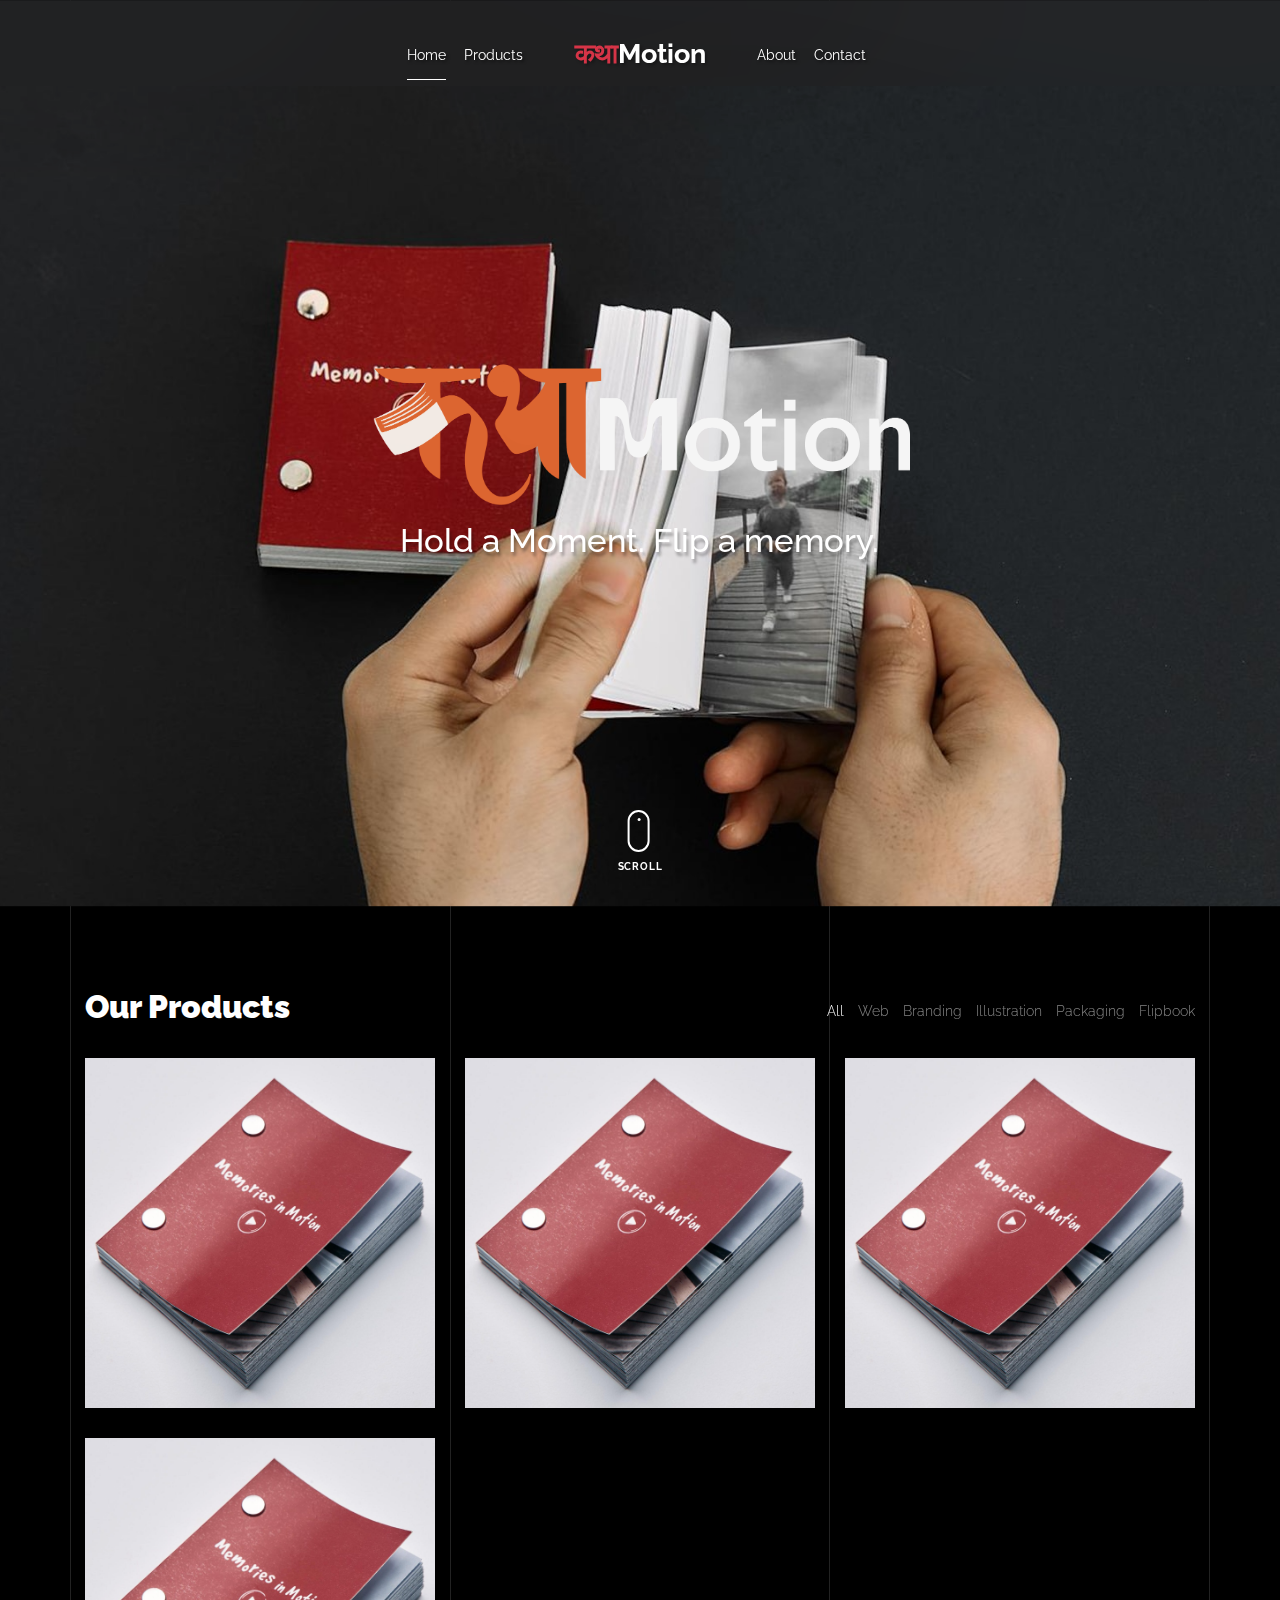
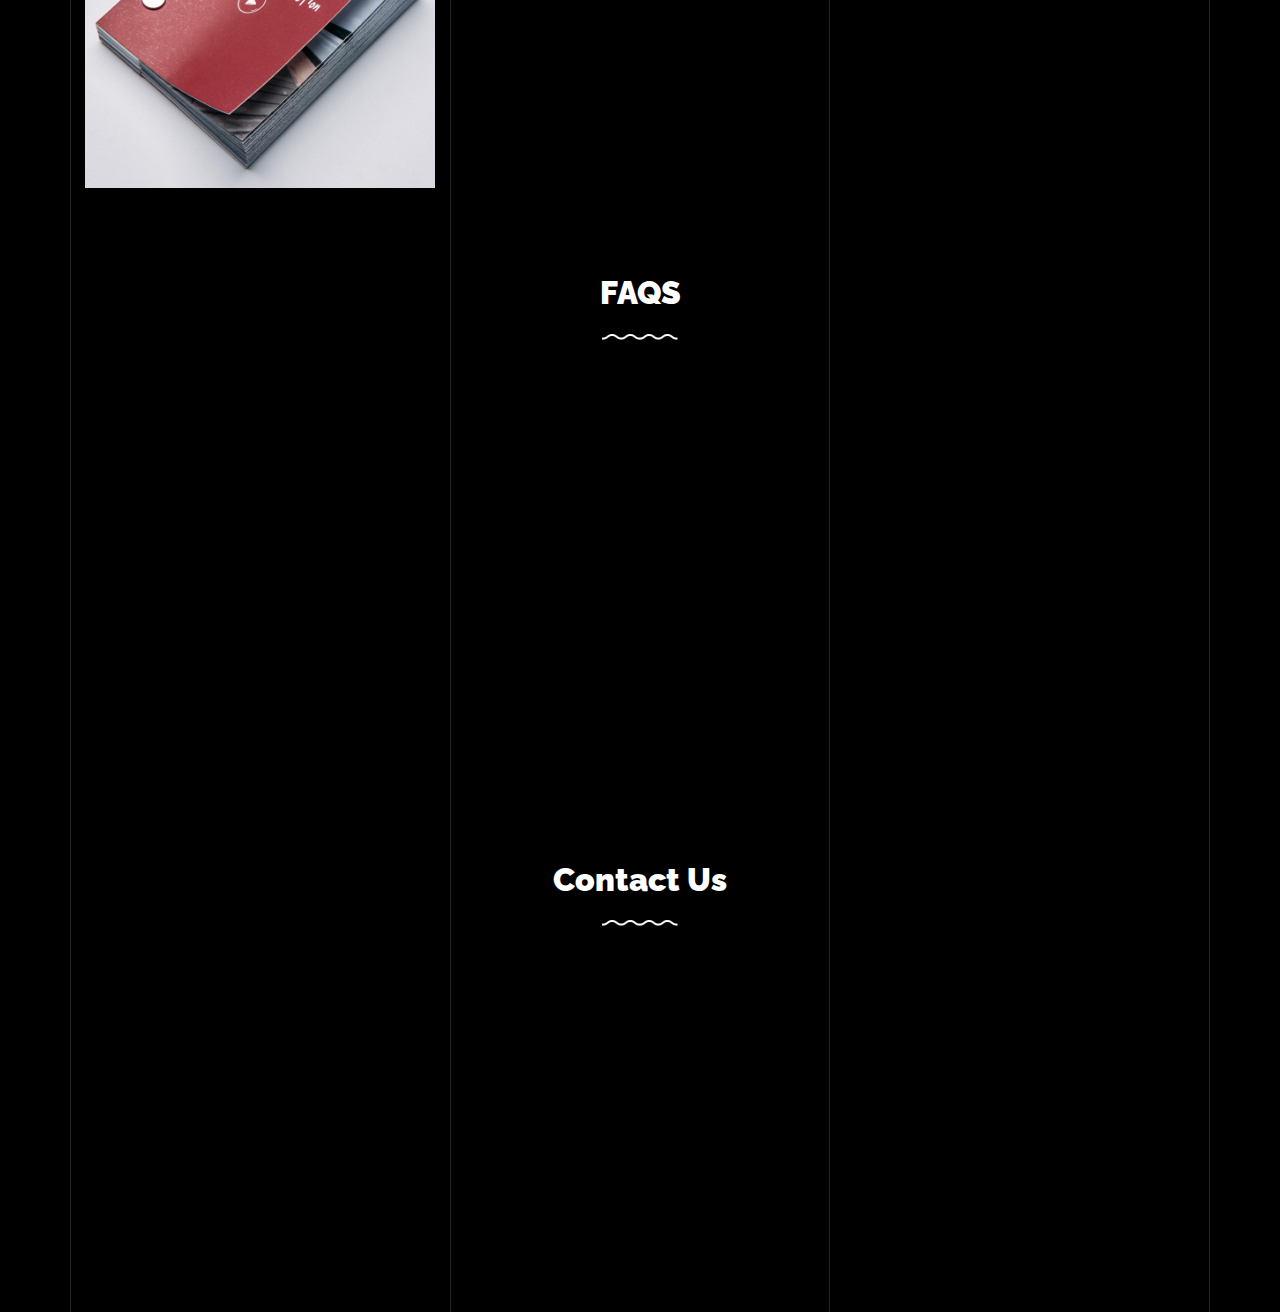
<file: index.html>
<!doctype html>
<html lang="en">
  <head>
    <title>KathaMotion &mdash; Motion from the Heart of Katha</title>
    <meta charset="utf-8">
    <meta name="viewport" content="width=device-width, initial-scale=1, shrink-to-fit=no">

    <meta name="description" content="">
    <meta name="keywords" content="html, css, javascript, jquery">
    <meta name="author" content="">

    <link rel="stylesheet" href="css/vendor/icomoon/style.css">
    <link rel="stylesheet" href="css/vendor/owl.carousel.min.css">
    <link rel="stylesheet" href="css/vendor/animate.min.css">
    <link rel="stylesheet" href="css/vendor/aos.css">
    <link rel="stylesheet" href="css/vendor/bootstrap.min.css">
    <link rel="stylesheet" href="css/vendor/jquery.fancybox.min.css">
    

    <!-- Theme Style -->
    <link rel="stylesheet" href="css/style.css">

  </head>
  <body data-spy="scroll" data-target=".site-nav-target" data-offset="200">

    <nav class="unslate_co--site-mobile-menu">
      <div class="close-wrap d-flex">
        <a href="#" class="d-flex ml-auto js-menu-toggle">
          <span class="close-label">Close</span>
          <div class="close-times">
            <span class="bar1"></span>
            <span class="bar2"></span>
          </div>
        </a>
      </div>
      <div class="site-mobile-inner"></div>
    </nav>


    <div class="unslate_co--site-wrap">

      <div class="unslate_co--site-inner">

        <div class="lines-wrap">
          <div class="lines-inner">
            <div class="lines"></div>
          </div>
        </div>
        <!-- END lines -->




        <nav class="unslate_co--site-nav site-nav-target">

        <div class="container">
        
          <div class="row align-items-center justify-content-between text-left">
            <div class="col-md-5 text-right">
              <ul class="site-nav-ul js-clone-nav text-left d-none d-lg-inline-block" style="color: white; text-shadow: 2px 2px 3px rgba(0,0,0,0.6);">
                <li><a href="#home-section" class="nav-link">Home</a></li>
                <li><a href="#portfolio-section" class="nav-link">Products</a></li>
              </ul>
            </div>
            <div class="site-logo pos-absolute">
              <a href="" class="unslate_co--site-logo" style="color: white; text-shadow: 2px 2px 3px rgba(0,0,0,0.3);"><span>कथा</span>Motion</a>
            </div>
            <div class="col-md-5 text-right text-lg-left">
              <ul class="site-nav-ul js-clone-nav text-left d-none d-lg-inline-block" style="color: white; text-shadow: 2px 2px 3px rgba(0,0,0,0.6);">
                <li><a href="#about-section" class="nav-link">About</a></li>
                <li><a href="#contact-section" class="nav-link">Contact</a></li>
              </ul>

              <ul class="site-nav-ul-none-onepage text-right d-inline-block d-lg-none">
                <li><a href="#" class="js-menu-toggle">Menu</a></li>
              </ul>

            </div>
          </div>
        </div>

      </nav>


      
    
      <!-- END nav -->

      <div class="cover-v1 jarallax" style="background-image: url('images/mainbg.png');" id="home-section">
        <div class="container">
          <div class="row align-items-center">
              
            <div class="col-md-7 mx-auto text-center" >
              <img src="images/KathamotionLandscape.png" style="color: white; box-shadow: ;-shadow: 2px 2px 3px rgba(0,0,0,0.3);" alt="Image" class="img-fluid";>
              <h2 class="subheading"style="color: white; text-shadow: 2px 4px 3px rgba(0,0,0,0.3);">Hold a Moment. Flip a memory.</h2>
            </div>
          </div>
        </div>


        <a href="#portfolio-section" class="mouse-wrap smoothscroll">
          <span class="mouse">
            <span class="scroll"></span>
          </span>
          <span class="mouse-label">Scroll</span>
        </a>

      </div>
      <!-- END .cover-v1 -->


      <div class="unslate_co--section" id="portfolio-section">
        <div class="container">
          
          
          <div class="relative"><div class="loader-portfolio-wrap"><div class="loader-portfolio"></div></div> </div>
          <div id="portfolio-single-holder"></div>

          <div class="portfolio-wrapper">

            <div class="d-flex align-items-center mb-4 ">
              <h2 class="mr-auto heading-h2"><span class="">Our Products</span></h2>


              <!--  -->   
              <a href="#" class="text-white js-filter d-inline-block d-lg-none">Filter</a>
              
              <div class="filter-wrap">
                <div class="filter ml-auto" id="filters">
                  <a href="#" class="active" data-filter="*">All</a>
                  <a href="#" data-filter=".web">Web</a>
                  <a href="#" data-filter=".branding">Branding</a>
                  <a href="#" data-filter=".illustration">Illustration</a>
                  <a href="#" data-filter=".packaging">Packaging</a>                  
                  <a href="#" data-filter=".flipbook">Flipbook</a>
                </div>
              </div>
            </div>


            
             <div id="posts" class="row gutter-isotope-item">
              <div class="item web branding col-sm-6 col-md-6 col-lg-4 isotope-mb-2">
                <a href="portfolio-single-1.html" class="portfolio-item ajax-load-page isotope-item " data-id="1">
                    <div class="overlay">
                      <span class="wrap-icon icon-link2"></span>
                      <div class="portfolio-item-content">
                        <h3 >Full Size Flipbook 3x3"</h3>                      </div>
                    </div>
                    <img src="images/1fb.png" class="lazyload  img-fluid" alt="Images" />
                  </a>
              </div>

              <div class="item web branding col-sm-6 col-md-6 col-lg-4 isotope-mb-2">
                <a href="portfolio-single-1.html" class="portfolio-item ajax-load-page isotope-item " data-id="1">
                    <div class="overlay">
                      <span class="wrap-icon icon-link2"></span>
                      <div class="portfolio-item-content">
                        <h3 >Full Size Flipbook 3x3"</h3>                      </div>
                    </div>
                    <img src="images/1fb.png" class="lazyload  img-fluid" alt="Images" />
                  </a>
              </div>

              <div class="item web branding col-sm-6 col-md-6 col-lg-4 isotope-mb-2">
                <a href="portfolio-single-1.html" class="portfolio-item ajax-load-page isotope-item " data-id="1">
                    <div class="overlay">
                      <span class="wrap-icon icon-link2"></span>
                      <div class="portfolio-item-content">
                        <h3 >Full Size Flipbook 3x3"</h3>                      </div>
                    </div>
                    <img src="images/1fb.png" class="lazyload  img-fluid" alt="Images" />
                  </a>
              </div>

              <div class="item web branding col-sm-6 col-md-6 col-lg-4 isotope-mb-2">
                <a href="portfolio-single-1.html" class="portfolio-item ajax-load-page isotope-item " data-id="1">
                    <div class="overlay">
                      <span class="wrap-icon icon-link2"></span>
                      <div class="portfolio-item-content">
                        <h3 >Full Size Flipbook 3x3"</h3>                      </div>
                    </div>
                    <img src="images/1fb.png" class="lazyload  img-fluid" alt="Images" />
                  </a>
              </div>
        
          </div>
        </div>









      <div class="unslate_co--section" id="faqs-section">
        <div class="container">
          <div class="section-heading-wrap text-center mb-5">
            <h2 class="heading-h2 text-center divider"><span >FAQS</span></h2>
            <span class=""><img src="images/divider.png" alt="divider" width="76"></span>          </div>

          
          <div class="row gutter-v4 align-items-stretch">
            <div class="col-sm-6 col-md-6 col-lg-8 blog-post-entry" data-aos="fade-up" data-aos-delay="0">

              <a href="portfolio-single-1.html" class="grid-item blog-item w-100 h-100">
                <div class="overlay">
                  <div class="portfolio-item-content">
                    <h3>A Mounteering Guide For Beginners</h3>
                    <p class="post-meta">By Joefrey <span class="small">&bullet;</span> 5 mins read</p>
                  </div>
                </div>
                <img src="images/post_1.jpg" class="lazyload" alt="Image" />
              </a>


            </div>
            

          </div>

        </div>
      </div>
      <!-- END blog posts -->


       <div class="unslate_co--section" id="contact-section">
        <div class="container">

          <div class="section-heading-wrap text-center mb-5">
            <h2 class="heading-h2 text-center divider"><span class="">Contact Us</span></h2>
            <span class=""><img src="images/divider.png" alt="divider" width="76"></span>
          </div>

          <div class="row gutter-v3">
            <div class="col-md-6 col-lg-4 mb-4" >
              <div class="feature-v1" data-aos="fade-up" data-aos-delay="0">
                <div class="wrap-icon mb-1"><a href="https://www.instagram.com/kathamotion.np/">
                  <img src="images/svg/instagram.svg" alt="Image" width="45">
                </div>
                <h3>@Kathamotion.np</h3></a>
              </div> 
            </div>


            <div class="col-md-6 col-lg-4 mb-4" >
              <div class="feature-v1" data-aos="fade-up" data-aos-delay="0">
                <div class="wrap-icon mb-1"><a href="https://www.tiktok.com/@kathamotion.np/">
                  <img src="images/svg/tiktok.svg" alt="Image" width="45">
                </div>
                <h3>@Kathamotion.np</h3></a>
              </div> 
            </div>

            <div class="col-md-6 col-lg-4 mb-4">
              <div class="feature-v1" data-aos="fade-up" data-aos-delay="100">
                <div class="wrap-icon mb-1">
                  <img src="images/svg/facebook.svg" alt="Icon" width="45">
                </div>
                <h3>@Kathamotion.np</h3>
              </div> 
            </div>

            <div class="col-md-6 col-lg-4 mb-4">
              <div class="feature-v1" data-aos="fade-up" data-aos-delay="200">
                <div class="wrap-icon mb-1"><a href="https://wa.me/9840209030/">
                  <img src="images/svg/whatsapp.svg" alt="Image" class="img-fluid" width="45">
                </div>
                <h3>9840123456</h3>
              </div> 
            </div>

            <div class="col-md-6 col-lg-4 mb-4">
              <div class="feature-v1" data-aos="fade-up" data-aos-delay="200">
                <div class="wrap-icon mb-1"><a href="https://www.youtube.com">
                  <img src="images/svg/youtube.svg" alt="Image" class="img-fluid" width="45">
                </div>
                <h3>@kathamotion-np</h3>
              </div> 
            </div>


          </div>
        </div>
      </div>
      </div> <!-- END .unslate_co-site-inner -->

     

<!--   

   <footer class="unslate_co--footer unslate_co--section">
        <div class="container">
          <div class="row justify-content-center">
            <div class="col-sm-6">





              <div class="footer-site-logo"><a href="#">कथाMotion<span>.</span></a></div>

              <ul class="footer-site-social">
                <li><a href="#">Facebook</a></li>
                <li><a href="#">Instagram</a></li>
              </ul>
  


            </div>
          </div>
        </div>
      </footer>
  <!-- Loader -->


      
    </div>

    
  
    <div id="unslate_co--overlayer"></div>
    <div class="site-loader-wrap">
      <div class="site-loader"></div>
    </div>

    <script src="js/scripts-dist.js"></script>
    <script src="js/main.js"></script>

    <script>
    function changeMainImage(thumb) {
      const mainImage = document.getElementById('mainImage');
      mainImage.src = thumb.src;
    }
    </script>



  </body>
</html>
</file>
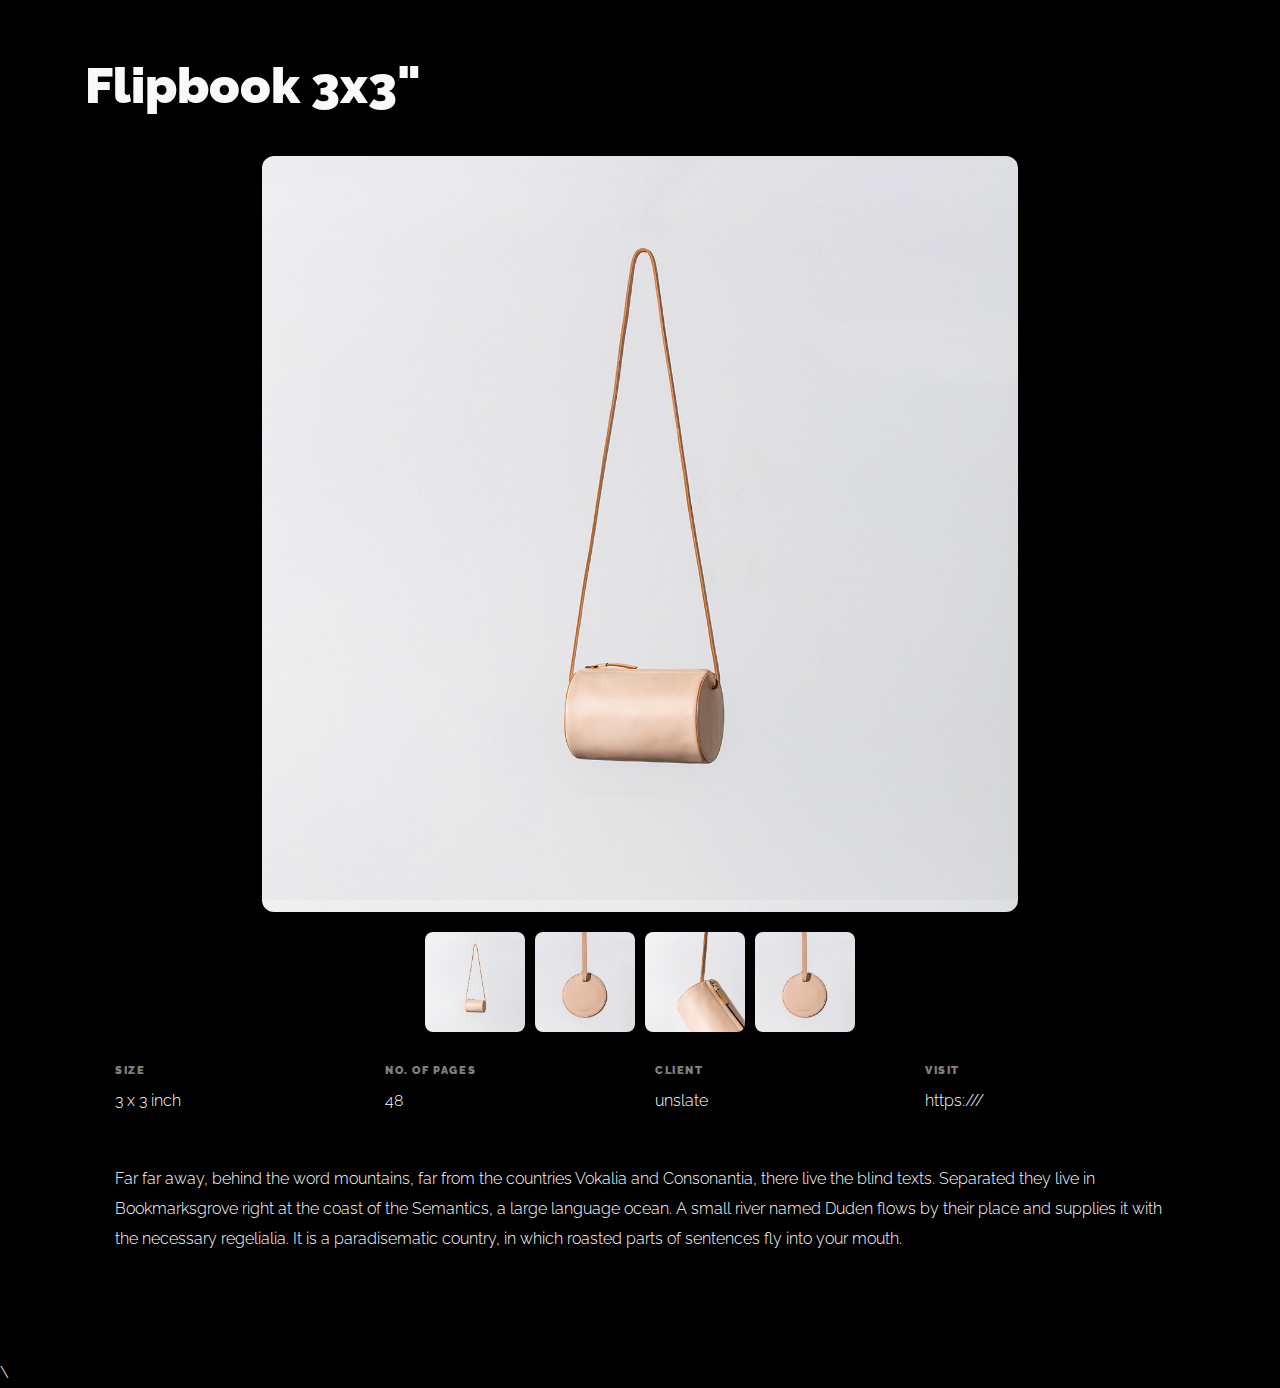
<file: portfolio-single-1.html>
<!doctype html>
<html lang="en">

<head>
  <meta charset="utf-8">
  <meta name="viewport" content="width=device-width, initial-scale=1, shrink-to-fit=no">
  
  <meta name="description" content=" ">
  <meta name="keywords" content="html, css, javascript, jquery">
  <meta name="author" content="">

  <link rel="stylesheet" href="css/vendor/icomoon/style.css">
  <link rel="stylesheet" href="css/vendor/owl.carousel.min.css">
  <link rel="stylesheet" href="css/vendor/aos.css">
  <link rel="stylesheet" href="css/vendor/animate.min.css">
  <link rel="stylesheet" href="css/vendor/bootstrap.min.css">
  <link rel="stylesheet" href="css/vendor/jquery.fancybox.min.css">

  <!-- Theme Style -->
  <link rel="stylesheet" href="css/style.css">

</head>

<body data-spy="scroll" data-target=".site-nav-target" data-offset="200">

  <nav class="unslate_co--site-mobile-menu">
    <div class="close-wrap d-flex">
      <a href="#" class="d-flex ml-auto js-menu-toggle">
        <span class="close-label">Close</span>
        <div class="close-times">
          <span class="bar1"></span>
          <span class="bar2"></span>
        </div>
      </a>
    </div>
    <div class="site-mobile-inner"></div>
  </nav>

  <div class="unslate_co--site-wrap">
      <div class="container">
        <div class="portfolio-single-wrap unslate_co--section" id="portfolio-single-section">

          <div class="portfolio-single-inner">
            <h2 class="heading-portfolio-single-h2">Flipbook 3x3"</h2>
              <div class="col-12 mb-5">
           <img id="mainImage" class="main-image" src="images/work_2_b_full.jpg" alt="Main Product Image">
            <div class="gallery">
              <figure class="mb-4">
          <img src="images/work_2_b_full.jpg" alt="Image" class="img-fluid" onclick="changeMainImage(this)">
        </figure>
        <figure class="mb-4">
          <img src="images/work_2_full.jpg" alt="Image" class="img-fluid" onclick="changeMainImage(this)">
        </figure>
        <figure class="mb-4">
          <img src="images/work_2_a_full.jpg" alt="Image" class="img-fluid" onclick="changeMainImage(this)">
        </figure>
        <figure class="mb-4">
          <img src="images/work_2_full.jpg" alt="Image" class="img-fluid" onclick="changeMainImage(this)">
        </figure>
            </div>
              <div class="col-12 mb-5">
                <div class="row">
                  <div class="col-sm-6 col-md-6 col-lg-3">
                    <div class="detail-v1">
                      <span class="detail-label">Size</span>
                      <span class="detail-val">3 x 3 inch</span>
                    </div>
                  </div>
                  <div class="col-sm-6 col-md-6 col-lg-3">
                    <div class="detail-v1">
                      <span class="detail-label">No. of Pages</span>
                      <span class="detail-val"><a>48</a></span>
                    </div>
                  </div>
                  <div class="col-sm-6 col-md-6 col-lg-3">
                    <div class="detail-v1">
                      <span class="detail-label">Client</span>
                      <span class="detail-val">unslate</span>
                    </div>
                  </div>
                  <div class="col-sm-6 col-md-6 col-lg-3">
                    <div class="detail-v1">
                      <span class="detail-label">Visit</span>
                      <span class="detail-val"><a href="#">https:///</a></span>
                    </div>
                  </div>
                </div>
              </div>
              <div class="col-md-12 pr-md-8">
                <p>Far far away, behind the word mountains, far from the countries Vokalia and Consonantia, there live the blind texts. Separated they live in Bookmarksgrove right at the coast of the Semantics, a large language ocean. A small river named Duden flows by their place and supplies it with the necessary regelialia. It is a paradisematic country, in which roasted parts of sentences fly into your mouth.</p>
              </div>
                </div>
              </div>
              
            </div>

          </div>
        </div>
      </div>

  <!-- Loader -->
  <div id="unslate_co--overlayer"></div>
  <div class="site-loader-wrap">
    <div class="site-loader"></div>
  </div>

  <script src="js/scripts-dist.js"></script>
  <script src="js/main.js"></script>\
  <script>
    function changeMainImage(thumb) {
      const mainImage = document.getElementById('mainImage');
      mainImage.src = thumb.src;
    }
  </script>

</body>

</html>
</file>
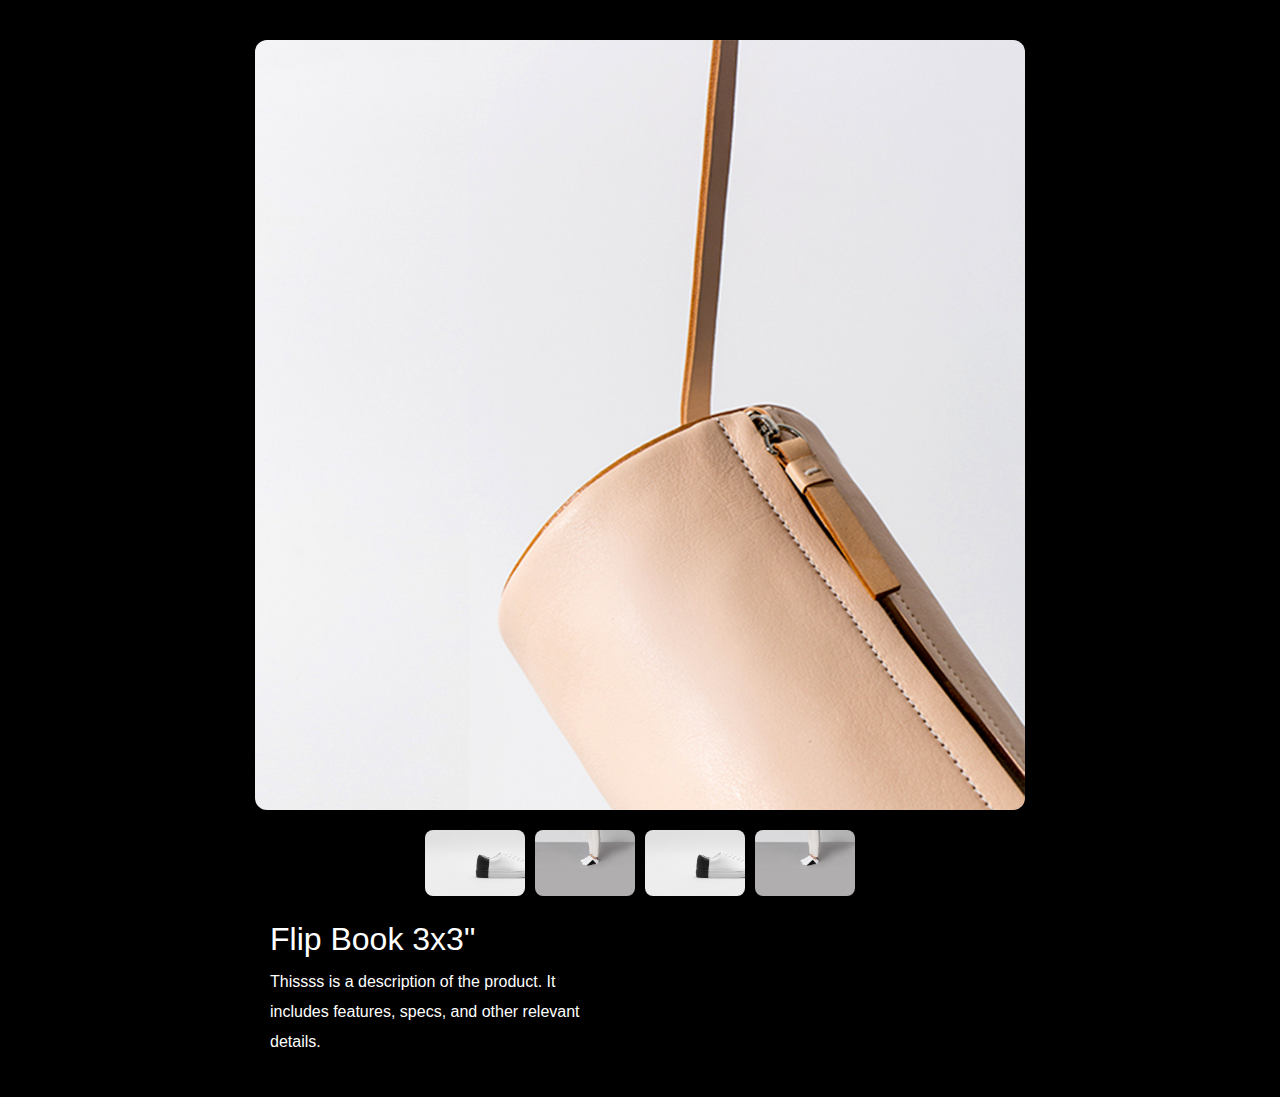
<file: product.html>
<!DOCTYPE html>
<html lang="en">
<head>
  <meta charset="UTF-8">
  <title>Product Details</title>
  <title>Unfold &mdash; A onepage portfolio HTML template by Colorlib</title>
  <meta charset="utf-8">
  <meta name="viewport" content="width=device-width, initial-scale=1, shrink-to-fit=no">
  
  <meta name="description" content=" ">
  <meta name="keywords" content="html, css, javascript, jquery">
  <meta name="author" content="">

  <link rel="stylesheet" href="css/vendor/icomoon/style.css">
  <link rel="stylesheet" href="css/vendor/owl.carousel.min.css">
  <link rel="stylesheet" href="css/vendor/aos.css">
  <link rel="stylesheet" href="css/vendor/animate.min.css">
  <link rel="stylesheet" href="css/vendor/bootstrap.min.css">
  <link rel="stylesheet" href="css/vendor/jquery.fancybox.min.css">

  <!-- Theme Style -->
  <link rel="stylesheet" href="css/style.css">
 <style>
    * {
      box-sizing: border-box;
    }

    .container {
      max-width: 800px;
      margin: 40px auto;
      font-family: sans-serif;
      position: relative;
    }

    .image-wrapper {
      position: relative;
    }

    .main-image {
      width: 100%;
      border-radius: 12px;
      margin-bottom: 20px;
      transition: opacity 0.3s ease-in-out;
    }

    .arrow {
      position: absolute;
      top: 50%;
      transform: translateY(-50%);
      font-size: 2rem;
      background: rgba(0,0,0,0.4);
      color: white;
      border: none;
      padding: 10px 15px;
      cursor: pointer;
      z-index: 10;
      border-radius: 50%;
    }

    .arrow:hover {
      background: rgba(0,0,0,0.7);
    }

    .arrow.left {
      left: 10px;
    }

    .arrow.right {
      right: 10px;
    }

    .gallery {
      display: flex;
      gap: 10px;
      justify-content: center;
    }

    .gallery img {
      width: 100px;
      border-radius: 8px;
      cursor: pointer;
      transition: transform 0.2s, opacity 0.2s;
    }

    .gallery img:hover {
      transform: scale(1.05);
      opacity: 0.8;
    }

    .description {
      margin-top: 20px;
    }
  </style></head>
<body>
  <div class="container">
    <div class="image-wrapper">
      <img id="mainImage" class="main-image" src="images/work_2_a_full.jpg" alt="Main Product Image">    </div>
    
    <div class="gallery">

        <figure class="mb-4">
          <img src="images/work_1_full.jpg" alt="Image" class="img-fluid" onclick="changeMainImage(this)">
        </figure>
        <figure class="mb-4">
          <img src="images/work_1_a_full.jpg" alt="Image" class="img-fluid" onclick="changeMainImage(this)">
        </figure>
        <figure class="mb-4">
          <img src="images/work_1_full.jpg" alt="Image" class="img-fluid" onclick="changeMainImage(this)">
        </figure>
        <figure class="mb-4">
          <img src="images/work_1_a_full.jpg" alt="Image" class="img-fluid" onclick="changeMainImage(this)">
        </figure>
    </div>

    <div class="col-md-6 pr-md-5">
      <h2>Flip Book 3x3"</h2>
      <p>Thissss is a description of the product. It includes features, specs, and other relevant details.</p>

    </div>
  </div>

  <script>
    function changeMainImage(thumb) {
      const mainImage = document.getElementById('mainImage');
      mainImage.src = thumb.src;
    }
  </script>
</body
</file>
<file: css/vendor/icomoon/style.css>
@font-face {
  font-family: 'icomoon';
  src:  url('fonts/icomoon.eot?10si43');
  src:  url('fonts/icomoon.eot?10si43#iefix') format('embedded-opentype'),
    url('fonts/icomoon.ttf?10si43') format('truetype'),
    url('fonts/icomoon.woff?10si43') format('woff'),
    url('fonts/icomoon.svg?10si43#icomoon') format('svg');
  font-weight: normal;
  font-style: normal;
}

[class^="icon-"], [class*=" icon-"] {
  /* use !important to prevent issues with browser extensions that change fonts */
  font-family: 'icomoon' !important;
  speak: none;
  font-style: normal;
  font-weight: normal;
  font-variant: normal;
  text-transform: none;
  line-height: 1;

  /* Better Font Rendering =========== */
  -webkit-font-smoothing: antialiased;
  -moz-osx-font-smoothing: grayscale;
}

.icon-asterisk:before {
  content: "\f069";
}
.icon-plus:before {
  content: "\f067";
}
.icon-question:before {
  content: "\f128";
}
.icon-minus:before {
  content: "\f068";
}
.icon-glass:before {
  content: "\f000";
}
.icon-music:before {
  content: "\f001";
}
.icon-search:before {
  content: "\f002";
}
.icon-envelope-o:before {
  content: "\f003";
}
.icon-heart:before {
  content: "\f004";
}
.icon-star:before {
  content: "\f005";
}
.icon-star-o:before {
  content: "\f006";
}
.icon-user:before {
  content: "\f007";
}
.icon-film:before {
  content: "\f008";
}
.icon-th-large:before {
  content: "\f009";
}
.icon-th:before {
  content: "\f00a";
}
.icon-th-list:before {
  content: "\f00b";
}
.icon-check:before {
  content: "\f00c";
}
.icon-close:before {
  content: "\f00d";
}
.icon-remove:before {
  content: "\f00d";
}
.icon-times:before {
  content: "\f00d";
}
.icon-search-plus:before {
  content: "\f00e";
}
.icon-search-minus:before {
  content: "\f010";
}
.icon-power-off:before {
  content: "\f011";
}
.icon-signal:before {
  content: "\f012";
}
.icon-cog:before {
  content: "\f013";
}
.icon-gear:before {
  content: "\f013";
}
.icon-trash-o:before {
  content: "\f014";
}
.icon-home:before {
  content: "\f015";
}
.icon-file-o:before {
  content: "\f016";
}
.icon-clock-o:before {
  content: "\f017";
}
.icon-road:before {
  content: "\f018";
}
.icon-download:before {
  content: "\f019";
}
.icon-arrow-circle-o-down:before {
  content: "\f01a";
}
.icon-arrow-circle-o-up:before {
  content: "\f01b";
}
.icon-inbox:before {
  content: "\f01c";
}
.icon-play-circle-o:before {
  content: "\f01d";
}
.icon-repeat:before {
  content: "\f01e";
}
.icon-rotate-right:before {
  content: "\f01e";
}
.icon-refresh:before {
  content: "\f021";
}
.icon-list-alt:before {
  content: "\f022";
}
.icon-lock:before {
  content: "\f023";
}
.icon-flag:before {
  content: "\f024";
}
.icon-headphones:before {
  content: "\f025";
}
.icon-volume-off:before {
  content: "\f026";
}
.icon-volume-down:before {
  content: "\f027";
}
.icon-volume-up:before {
  content: "\f028";
}
.icon-qrcode:before {
  content: "\f029";
}
.icon-barcode:before {
  content: "\f02a";
}
.icon-tag:before {
  content: "\f02b";
}
.icon-tags:before {
  content: "\f02c";
}
.icon-book:before {
  content: "\f02d";
}
.icon-bookmark:before {
  content: "\f02e";
}
.icon-print:before {
  content: "\f02f";
}
.icon-camera:before {
  content: "\f030";
}
.icon-font:before {
  content: "\f031";
}
.icon-bold:before {
  content: "\f032";
}
.icon-italic:before {
  content: "\f033";
}
.icon-text-height:before {
  content: "\f034";
}
.icon-text-width:before {
  content: "\f035";
}
.icon-align-left:before {
  content: "\f036";
}
.icon-align-center:before {
  content: "\f037";
}
.icon-align-right:before {
  content: "\f038";
}
.icon-align-justify:before {
  content: "\f039";
}
.icon-list:before {
  content: "\f03a";
}
.icon-dedent:before {
  content: "\f03b";
}
.icon-outdent:before {
  content: "\f03b";
}
.icon-indent:before {
  content: "\f03c";
}
.icon-video-camera:before {
  content: "\f03d";
}
.icon-image:before {
  content: "\f03e";
}
.icon-photo:before {
  content: "\f03e";
}
.icon-picture-o:before {
  content: "\f03e";
}
.icon-pencil:before {
  content: "\f040";
}
.icon-map-marker:before {
  content: "\f041";
}
.icon-adjust:before {
  content: "\f042";
}
.icon-tint:before {
  content: "\f043";
}
.icon-edit:before {
  content: "\f044";
}
.icon-pencil-square-o:before {
  content: "\f044";
}
.icon-share-square-o:before {
  content: "\f045";
}
.icon-check-square-o:before {
  content: "\f046";
}
.icon-arrows:before {
  content: "\f047";
}
.icon-step-backward:before {
  content: "\f048";
}
.icon-fast-backward:before {
  content: "\f049";
}
.icon-backward:before {
  content: "\f04a";
}
.icon-play:before {
  content: "\f04b";
}
.icon-pause:before {
  content: "\f04c";
}
.icon-stop:before {
  content: "\f04d";
}
.icon-forward:before {
  content: "\f04e";
}
.icon-fast-forward:before {
  content: "\f050";
}
.icon-step-forward:before {
  content: "\f051";
}
.icon-eject:before {
  content: "\f052";
}
.icon-chevron-left:before {
  content: "\f053";
}
.icon-chevron-right:before {
  content: "\f054";
}
.icon-plus-circle:before {
  content: "\f055";
}
.icon-minus-circle:before {
  content: "\f056";
}
.icon-times-circle:before {
  content: "\f057";
}
.icon-check-circle:before {
  content: "\f058";
}
.icon-question-circle:before {
  content: "\f059";
}
.icon-info-circle:before {
  content: "\f05a";
}
.icon-crosshairs:before {
  content: "\f05b";
}
.icon-times-circle-o:before {
  content: "\f05c";
}
.icon-check-circle-o:before {
  content: "\f05d";
}
.icon-ban:before {
  content: "\f05e";
}
.icon-arrow-left:before {
  content: "\f060";
}
.icon-arrow-right:before {
  content: "\f061";
}
.icon-arrow-up:before {
  content: "\f062";
}
.icon-arrow-down:before {
  content: "\f063";
}
.icon-mail-forward:before {
  content: "\f064";
}
.icon-share:before {
  content: "\f064";
}
.icon-expand:before {
  content: "\f065";
}
.icon-compress:before {
  content: "\f066";
}
.icon-exclamation-circle:before {
  content: "\f06a";
}
.icon-gift:before {
  content: "\f06b";
}
.icon-leaf:before {
  content: "\f06c";
}
.icon-fire:before {
  content: "\f06d";
}
.icon-eye:before {
  content: "\f06e";
}
.icon-eye-slash:before {
  content: "\f070";
}
.icon-exclamation-triangle:before {
  content: "\f071";
}
.icon-warning:before {
  content: "\f071";
}
.icon-plane:before {
  content: "\f072";
}
.icon-calendar:before {
  content: "\f073";
}
.icon-random:before {
  content: "\f074";
}
.icon-comment:before {
  content: "\f075";
}
.icon-magnet:before {
  content: "\f076";
}
.icon-chevron-up:before {
  content: "\f077";
}
.icon-chevron-down:before {
  content: "\f078";
}
.icon-retweet:before {
  content: "\f079";
}
.icon-shopping-cart:before {
  content: "\f07a";
}
.icon-folder:before {
  content: "\f07b";
}
.icon-folder-open:before {
  content: "\f07c";
}
.icon-arrows-v:before {
  content: "\f07d";
}
.icon-arrows-h:before {
  content: "\f07e";
}
.icon-bar-chart:before {
  content: "\f080";
}
.icon-bar-chart-o:before {
  content: "\f080";
}
.icon-twitter-square:before {
  content: "\f081";
}
.icon-facebook-square:before {
  content: "\f082";
}
.icon-camera-retro:before {
  content: "\f083";
}
.icon-key:before {
  content: "\f084";
}
.icon-cogs:before {
  content: "\f085";
}
.icon-gears:before {
  content: "\f085";
}
.icon-comments:before {
  content: "\f086";
}
.icon-thumbs-o-up:before {
  content: "\f087";
}
.icon-thumbs-o-down:before {
  content: "\f088";
}
.icon-star-half:before {
  content: "\f089";
}
.icon-heart-o:before {
  content: "\f08a";
}
.icon-sign-out:before {
  content: "\f08b";
}
.icon-linkedin-square:before {
  content: "\f08c";
}
.icon-thumb-tack:before {
  content: "\f08d";
}
.icon-external-link:before {
  content: "\f08e";
}
.icon-sign-in:before {
  content: "\f090";
}
.icon-trophy:before {
  content: "\f091";
}
.icon-github-square:before {
  content: "\f092";
}
.icon-upload:before {
  content: "\f093";
}
.icon-lemon-o:before {
  content: "\f094";
}
.icon-phone:before {
  content: "\f095";
}
.icon-square-o:before {
  content: "\f096";
}
.icon-bookmark-o:before {
  content: "\f097";
}
.icon-phone-square:before {
  content: "\f098";
}
.icon-twitter:before {
  content: "\f099";
}
.icon-facebook:before {
  content: "\f09a";
}
.icon-facebook-f:before {
  content: "\f09a";
}
.icon-github:before {
  content: "\f09b";
}
.icon-unlock:before {
  content: "\f09c";
}
.icon-credit-card:before {
  content: "\f09d";
}
.icon-feed:before {
  content: "\f09e";
}
.icon-rss:before {
  content: "\f09e";
}
.icon-hdd-o:before {
  content: "\f0a0";
}
.icon-bullhorn:before {
  content: "\f0a1";
}
.icon-bell-o:before {
  content: "\f0a2";
}
.icon-certificate:before {
  content: "\f0a3";
}
.icon-hand-o-right:before {
  content: "\f0a4";
}
.icon-hand-o-left:before {
  content: "\f0a5";
}
.icon-hand-o-up:before {
  content: "\f0a6";
}
.icon-hand-o-down:before {
  content: "\f0a7";
}
.icon-arrow-circle-left:before {
  content: "\f0a8";
}
.icon-arrow-circle-right:before {
  content: "\f0a9";
}
.icon-arrow-circle-up:before {
  content: "\f0aa";
}
.icon-arrow-circle-down:before {
  content: "\f0ab";
}
.icon-globe:before {
  content: "\f0ac";
}
.icon-wrench:before {
  content: "\f0ad";
}
.icon-tasks:before {
  content: "\f0ae";
}
.icon-filter:before {
  content: "\f0b0";
}
.icon-briefcase:before {
  content: "\f0b1";
}
.icon-arrows-alt:before {
  content: "\f0b2";
}
.icon-group:before {
  content: "\f0c0";
}
.icon-users:before {
  content: "\f0c0";
}
.icon-chain:before {
  content: "\f0c1";
}
.icon-link:before {
  content: "\f0c1";
}
.icon-cloud:before {
  content: "\f0c2";
}
.icon-flask:before {
  content: "\f0c3";
}
.icon-cut:before {
  content: "\f0c4";
}
.icon-scissors:before {
  content: "\f0c4";
}
.icon-copy:before {
  content: "\f0c5";
}
.icon-files-o:before {
  content: "\f0c5";
}
.icon-paperclip:before {
  content: "\f0c6";
}
.icon-floppy-o:before {
  content: "\f0c7";
}
.icon-save:before {
  content: "\f0c7";
}
.icon-square:before {
  content: "\f0c8";
}
.icon-bars:before {
  content: "\f0c9";
}
.icon-navicon:before {
  content: "\f0c9";
}
.icon-reorder:before {
  content: "\f0c9";
}
.icon-list-ul:before {
  content: "\f0ca";
}
.icon-list-ol:before {
  content: "\f0cb";
}
.icon-strikethrough:before {
  content: "\f0cc";
}
.icon-underline:before {
  content: "\f0cd";
}
.icon-table:before {
  content: "\f0ce";
}
.icon-magic:before {
  content: "\f0d0";
}
.icon-truck:before {
  content: "\f0d1";
}
.icon-pinterest:before {
  content: "\f0d2";
}
.icon-pinterest-square:before {
  content: "\f0d3";
}
.icon-google-plus-square:before {
  content: "\f0d4";
}
.icon-google-plus:before {
  content: "\f0d5";
}
.icon-money:before {
  content: "\f0d6";
}
.icon-caret-down:before {
  content: "\f0d7";
}
.icon-caret-up:before {
  content: "\f0d8";
}
.icon-caret-left:before {
  content: "\f0d9";
}
.icon-caret-right:before {
  content: "\f0da";
}
.icon-columns:before {
  content: "\f0db";
}
.icon-sort:before {
  content: "\f0dc";
}
.icon-unsorted:before {
  content: "\f0dc";
}
.icon-sort-desc:before {
  content: "\f0dd";
}
.icon-sort-down:before {
  content: "\f0dd";
}
.icon-sort-asc:before {
  content: "\f0de";
}
.icon-sort-up:before {
  content: "\f0de";
}
.icon-envelope:before {
  content: "\f0e0";
}
.icon-linkedin:before {
  content: "\f0e1";
}
.icon-rotate-left:before {
  content: "\f0e2";
}
.icon-undo:before {
  content: "\f0e2";
}
.icon-gavel:before {
  content: "\f0e3";
}
.icon-legal:before {
  content: "\f0e3";
}
.icon-dashboard:before {
  content: "\f0e4";
}
.icon-tachometer:before {
  content: "\f0e4";
}
.icon-comment-o:before {
  content: "\f0e5";
}
.icon-comments-o:before {
  content: "\f0e6";
}
.icon-bolt:before {
  content: "\f0e7";
}
.icon-flash:before {
  content: "\f0e7";
}
.icon-sitemap:before {
  content: "\f0e8";
}
.icon-umbrella:before {
  content: "\f0e9";
}
.icon-clipboard:before {
  content: "\f0ea";
}
.icon-paste:before {
  content: "\f0ea";
}
.icon-lightbulb-o:before {
  content: "\f0eb";
}
.icon-exchange:before {
  content: "\f0ec";
}
.icon-cloud-download:before {
  content: "\f0ed";
}
.icon-cloud-upload:before {
  content: "\f0ee";
}
.icon-user-md:before {
  content: "\f0f0";
}
.icon-stethoscope:before {
  content: "\f0f1";
}
.icon-suitcase:before {
  content: "\f0f2";
}
.icon-bell:before {
  content: "\f0f3";
}
.icon-coffee:before {
  content: "\f0f4";
}
.icon-cutlery:before {
  content: "\f0f5";
}
.icon-file-text-o:before {
  content: "\f0f6";
}
.icon-building-o:before {
  content: "\f0f7";
}
.icon-hospital-o:before {
  content: "\f0f8";
}
.icon-ambulance:before {
  content: "\f0f9";
}
.icon-medkit:before {
  content: "\f0fa";
}
.icon-fighter-jet:before {
  content: "\f0fb";
}
.icon-beer:before {
  content: "\f0fc";
}
.icon-h-square:before {
  content: "\f0fd";
}
.icon-plus-square:before {
  content: "\f0fe";
}
.icon-angle-double-left:before {
  content: "\f100";
}
.icon-angle-double-right:before {
  content: "\f101";
}
.icon-angle-double-up:before {
  content: "\f102";
}
.icon-angle-double-down:before {
  content: "\f103";
}
.icon-angle-left:before {
  content: "\f104";
}
.icon-angle-right:before {
  content: "\f105";
}
.icon-angle-up:before {
  content: "\f106";
}
.icon-angle-down:before {
  content: "\f107";
}
.icon-desktop:before {
  content: "\f108";
}
.icon-laptop:before {
  content: "\f109";
}
.icon-tablet:before {
  content: "\f10a";
}
.icon-mobile:before {
  content: "\f10b";
}
.icon-mobile-phone:before {
  content: "\f10b";
}
.icon-circle-o:before {
  content: "\f10c";
}
.icon-quote-left:before {
  content: "\f10d";
}
.icon-quote-right:before {
  content: "\f10e";
}
.icon-spinner:before {
  content: "\f110";
}
.icon-circle:before {
  content: "\f111";
}
.icon-mail-reply:before {
  content: "\f112";
}
.icon-reply:before {
  content: "\f112";
}
.icon-github-alt:before {
  content: "\f113";
}
.icon-folder-o:before {
  content: "\f114";
}
.icon-folder-open-o:before {
  content: "\f115";
}
.icon-smile-o:before {
  content: "\f118";
}
.icon-frown-o:before {
  content: "\f119";
}
.icon-meh-o:before {
  content: "\f11a";
}
.icon-gamepad:before {
  content: "\f11b";
}
.icon-keyboard-o:before {
  content: "\f11c";
}
.icon-flag-o:before {
  content: "\f11d";
}
.icon-flag-checkered:before {
  content: "\f11e";
}
.icon-terminal:before {
  content: "\f120";
}
.icon-code:before {
  content: "\f121";
}
.icon-mail-reply-all:before {
  content: "\f122";
}
.icon-reply-all:before {
  content: "\f122";
}
.icon-star-half-empty:before {
  content: "\f123";
}
.icon-star-half-full:before {
  content: "\f123";
}
.icon-star-half-o:before {
  content: "\f123";
}
.icon-location-arrow:before {
  content: "\f124";
}
.icon-crop:before {
  content: "\f125";
}
.icon-code-fork:before {
  content: "\f126";
}
.icon-chain-broken:before {
  content: "\f127";
}
.icon-unlink:before {
  content: "\f127";
}
.icon-info:before {
  content: "\f129";
}
.icon-exclamation:before {
  content: "\f12a";
}
.icon-superscript:before {
  content: "\f12b";
}
.icon-subscript:before {
  content: "\f12c";
}
.icon-eraser:before {
  content: "\f12d";
}
.icon-puzzle-piece:before {
  content: "\f12e";
}
.icon-microphone:before {
  content: "\f130";
}
.icon-microphone-slash:before {
  content: "\f131";
}
.icon-shield:before {
  content: "\f132";
}
.icon-calendar-o:before {
  content: "\f133";
}
.icon-fire-extinguisher:before {
  content: "\f134";
}
.icon-rocket:before {
  content: "\f135";
}
.icon-maxcdn:before {
  content: "\f136";
}
.icon-chevron-circle-left:before {
  content: "\f137";
}
.icon-chevron-circle-right:before {
  content: "\f138";
}
.icon-chevron-circle-up:before {
  content: "\f139";
}
.icon-chevron-circle-down:before {
  content: "\f13a";
}
.icon-html5:before {
  content: "\f13b";
}
.icon-css3:before {
  content: "\f13c";
}
.icon-anchor:before {
  content: "\f13d";
}
.icon-unlock-alt:before {
  content: "\f13e";
}
.icon-bullseye:before {
  content: "\f140";
}
.icon-ellipsis-h:before {
  content: "\f141";
}
.icon-ellipsis-v:before {
  content: "\f142";
}
.icon-rss-square:before {
  content: "\f143";
}
.icon-play-circle:before {
  content: "\f144";
}
.icon-ticket:before {
  content: "\f145";
}
.icon-minus-square:before {
  content: "\f146";
}
.icon-minus-square-o:before {
  content: "\f147";
}
.icon-level-up:before {
  content: "\f148";
}
.icon-level-down:before {
  content: "\f149";
}
.icon-check-square:before {
  content: "\f14a";
}
.icon-pencil-square:before {
  content: "\f14b";
}
.icon-external-link-square:before {
  content: "\f14c";
}
.icon-share-square:before {
  content: "\f14d";
}
.icon-compass:before {
  content: "\f14e";
}
.icon-caret-square-o-down:before {
  content: "\f150";
}
.icon-toggle-down:before {
  content: "\f150";
}
.icon-caret-square-o-up:before {
  content: "\f151";
}
.icon-toggle-up:before {
  content: "\f151";
}
.icon-caret-square-o-right:before {
  content: "\f152";
}
.icon-toggle-right:before {
  content: "\f152";
}
.icon-eur:before {
  content: "\f153";
}
.icon-euro:before {
  content: "\f153";
}
.icon-gbp:before {
  content: "\f154";
}
.icon-dollar:before {
  content: "\f155";
}
.icon-usd:before {
  content: "\f155";
}
.icon-inr:before {
  content: "\f156";
}
.icon-rupee:before {
  content: "\f156";
}
.icon-cny:before {
  content: "\f157";
}
.icon-jpy:before {
  content: "\f157";
}
.icon-rmb:before {
  content: "\f157";
}
.icon-yen:before {
  content: "\f157";
}
.icon-rouble:before {
  content: "\f158";
}
.icon-rub:before {
  content: "\f158";
}
.icon-ruble:before {
  content: "\f158";
}
.icon-krw:before {
  content: "\f159";
}
.icon-won:before {
  content: "\f159";
}
.icon-bitcoin:before {
  content: "\f15a";
}
.icon-btc:before {
  content: "\f15a";
}
.icon-file:before {
  content: "\f15b";
}
.icon-file-text:before {
  content: "\f15c";
}
.icon-sort-alpha-asc:before {
  content: "\f15d";
}
.icon-sort-alpha-desc:before {
  content: "\f15e";
}
.icon-sort-amount-asc:before {
  content: "\f160";
}
.icon-sort-amount-desc:before {
  content: "\f161";
}
.icon-sort-numeric-asc:before {
  content: "\f162";
}
.icon-sort-numeric-desc:before {
  content: "\f163";
}
.icon-thumbs-up:before {
  content: "\f164";
}
.icon-thumbs-down:before {
  content: "\f165";
}
.icon-youtube-square:before {
  content: "\f166";
}
.icon-youtube:before {
  content: "\f167";
}
.icon-xing:before {
  content: "\f168";
}
.icon-xing-square:before {
  content: "\f169";
}
.icon-youtube-play:before {
  content: "\f16a";
}
.icon-dropbox:before {
  content: "\f16b";
}
.icon-stack-overflow:before {
  content: "\f16c";
}
.icon-instagram:before {
  content: "\f16d";
}
.icon-flickr:before {
  content: "\f16e";
}
.icon-adn:before {
  content: "\f170";
}
.icon-bitbucket:before {
  content: "\f171";
}
.icon-bitbucket-square:before {
  content: "\f172";
}
.icon-tumblr:before {
  content: "\f173";
}
.icon-tumblr-square:before {
  content: "\f174";
}
.icon-long-arrow-down:before {
  content: "\f175";
}
.icon-long-arrow-up:before {
  content: "\f176";
}
.icon-long-arrow-left:before {
  content: "\f177";
}
.icon-long-arrow-right:before {
  content: "\f178";
}
.icon-apple:before {
  content: "\f179";
}
.icon-windows:before {
  content: "\f17a";
}
.icon-android:before {
  content: "\f17b";
}
.icon-linux:before {
  content: "\f17c";
}
.icon-dribbble:before {
  content: "\f17d";
}
.icon-skype:before {
  content: "\f17e";
}
.icon-foursquare:before {
  content: "\f180";
}
.icon-trello:before {
  content: "\f181";
}
.icon-female:before {
  content: "\f182";
}
.icon-male:before {
  content: "\f183";
}
.icon-gittip:before {
  content: "\f184";
}
.icon-gratipay:before {
  content: "\f184";
}
.icon-sun-o:before {
  content: "\f185";
}
.icon-moon-o:before {
  content: "\f186";
}
.icon-archive:before {
  content: "\f187";
}
.icon-bug:before {
  content: "\f188";
}
.icon-vk:before {
  content: "\f189";
}
.icon-weibo:before {
  content: "\f18a";
}
.icon-renren:before {
  content: "\f18b";
}
.icon-pagelines:before {
  content: "\f18c";
}
.icon-stack-exchange:before {
  content: "\f18d";
}
.icon-arrow-circle-o-right:before {
  content: "\f18e";
}
.icon-arrow-circle-o-left:before {
  content: "\f190";
}
.icon-caret-square-o-left:before {
  content: "\f191";
}
.icon-toggle-left:before {
  content: "\f191";
}
.icon-dot-circle-o:before {
  content: "\f192";
}
.icon-wheelchair:before {
  content: "\f193";
}
.icon-vimeo-square:before {
  content: "\f194";
}
.icon-try:before {
  content: "\f195";
}
.icon-turkish-lira:before {
  content: "\f195";
}
.icon-plus-square-o:before {
  content: "\f196";
}
.icon-space-shuttle:before {
  content: "\f197";
}
.icon-slack:before {
  content: "\f198";
}
.icon-envelope-square:before {
  content: "\f199";
}
.icon-wordpress:before {
  content: "\f19a";
}
.icon-openid:before {
  content: "\f19b";
}
.icon-bank:before {
  content: "\f19c";
}
.icon-institution:before {
  content: "\f19c";
}
.icon-university:before {
  content: "\f19c";
}
.icon-graduation-cap:before {
  content: "\f19d";
}
.icon-mortar-board:before {
  content: "\f19d";
}
.icon-yahoo:before {
  content: "\f19e";
}
.icon-google:before {
  content: "\f1a0";
}
.icon-reddit:before {
  content: "\f1a1";
}
.icon-reddit-square:before {
  content: "\f1a2";
}
.icon-stumbleupon-circle:before {
  content: "\f1a3";
}
.icon-stumbleupon:before {
  content: "\f1a4";
}
.icon-delicious:before {
  content: "\f1a5";
}
.icon-digg:before {
  content: "\f1a6";
}
.icon-pied-piper-pp:before {
  content: "\f1a7";
}
.icon-pied-piper-alt:before {
  content: "\f1a8";
}
.icon-drupal:before {
  content: "\f1a9";
}
.icon-joomla:before {
  content: "\f1aa";
}
.icon-language:before {
  content: "\f1ab";
}
.icon-fax:before {
  content: "\f1ac";
}
.icon-building:before {
  content: "\f1ad";
}
.icon-child:before {
  content: "\f1ae";
}
.icon-paw:before {
  content: "\f1b0";
}
.icon-spoon:before {
  content: "\f1b1";
}
.icon-cube:before {
  content: "\f1b2";
}
.icon-cubes:before {
  content: "\f1b3";
}
.icon-behance:before {
  content: "\f1b4";
}
.icon-behance-square:before {
  content: "\f1b5";
}
.icon-steam:before {
  content: "\f1b6";
}
.icon-steam-square:before {
  content: "\f1b7";
}
.icon-recycle:before {
  content: "\f1b8";
}
.icon-automobile:before {
  content: "\f1b9";
}
.icon-car:before {
  content: "\f1b9";
}
.icon-cab:before {
  content: "\f1ba";
}
.icon-taxi:before {
  content: "\f1ba";
}
.icon-tree:before {
  content: "\f1bb";
}
.icon-spotify:before {
  content: "\f1bc";
}
.icon-deviantart:before {
  content: "\f1bd";
}
.icon-soundcloud:before {
  content: "\f1be";
}
.icon-database:before {
  content: "\f1c0";
}
.icon-file-pdf-o:before {
  content: "\f1c1";
}
.icon-file-word-o:before {
  content: "\f1c2";
}
.icon-file-excel-o:before {
  content: "\f1c3";
}
.icon-file-powerpoint-o:before {
  content: "\f1c4";
}
.icon-file-image-o:before {
  content: "\f1c5";
}
.icon-file-photo-o:before {
  content: "\f1c5";
}
.icon-file-picture-o:before {
  content: "\f1c5";
}
.icon-file-archive-o:before {
  content: "\f1c6";
}
.icon-file-zip-o:before {
  content: "\f1c6";
}
.icon-file-audio-o:before {
  content: "\f1c7";
}
.icon-file-sound-o:before {
  content: "\f1c7";
}
.icon-file-movie-o:before {
  content: "\f1c8";
}
.icon-file-video-o:before {
  content: "\f1c8";
}
.icon-file-code-o:before {
  content: "\f1c9";
}
.icon-vine:before {
  content: "\f1ca";
}
.icon-codepen:before {
  content: "\f1cb";
}
.icon-jsfiddle:before {
  content: "\f1cc";
}
.icon-life-bouy:before {
  content: "\f1cd";
}
.icon-life-buoy:before {
  content: "\f1cd";
}
.icon-life-ring:before {
  content: "\f1cd";
}
.icon-life-saver:before {
  content: "\f1cd";
}
.icon-support:before {
  content: "\f1cd";
}
.icon-circle-o-notch:before {
  content: "\f1ce";
}
.icon-ra:before {
  content: "\f1d0";
}
.icon-rebel:before {
  content: "\f1d0";
}
.icon-resistance:before {
  content: "\f1d0";
}
.icon-empire:before {
  content: "\f1d1";
}
.icon-ge:before {
  content: "\f1d1";
}
.icon-git-square:before {
  content: "\f1d2";
}
.icon-git:before {
  content: "\f1d3";
}
.icon-hacker-news:before {
  content: "\f1d4";
}
.icon-y-combinator-square:before {
  content: "\f1d4";
}
.icon-yc-square:before {
  content: "\f1d4";
}
.icon-tencent-weibo:before {
  content: "\f1d5";
}
.icon-qq:before {
  content: "\f1d6";
}
.icon-wechat:before {
  content: "\f1d7";
}
.icon-weixin:before {
  content: "\f1d7";
}
.icon-paper-plane:before {
  content: "\f1d8";
}
.icon-send:before {
  content: "\f1d8";
}
.icon-paper-plane-o:before {
  content: "\f1d9";
}
.icon-send-o:before {
  content: "\f1d9";
}
.icon-history:before {
  content: "\f1da";
}
.icon-circle-thin:before {
  content: "\f1db";
}
.icon-header:before {
  content: "\f1dc";
}
.icon-paragraph:before {
  content: "\f1dd";
}
.icon-sliders:before {
  content: "\f1de";
}
.icon-share-alt:before {
  content: "\f1e0";
}
.icon-share-alt-square:before {
  content: "\f1e1";
}
.icon-bomb:before {
  content: "\f1e2";
}
.icon-futbol-o:before {
  content: "\f1e3";
}
.icon-soccer-ball-o:before {
  content: "\f1e3";
}
.icon-tty:before {
  content: "\f1e4";
}
.icon-binoculars:before {
  content: "\f1e5";
}
.icon-plug:before {
  content: "\f1e6";
}
.icon-slideshare:before {
  content: "\f1e7";
}
.icon-twitch:before {
  content: "\f1e8";
}
.icon-yelp:before {
  content: "\f1e9";
}
.icon-newspaper-o:before {
  content: "\f1ea";
}
.icon-wifi:before {
  content: "\f1eb";
}
.icon-calculator:before {
  content: "\f1ec";
}
.icon-paypal:before {
  content: "\f1ed";
}
.icon-google-wallet:before {
  content: "\f1ee";
}
.icon-cc-visa:before {
  content: "\f1f0";
}
.icon-cc-mastercard:before {
  content: "\f1f1";
}
.icon-cc-discover:before {
  content: "\f1f2";
}
.icon-cc-amex:before {
  content: "\f1f3";
}
.icon-cc-paypal:before {
  content: "\f1f4";
}
.icon-cc-stripe:before {
  content: "\f1f5";
}
.icon-bell-slash:before {
  content: "\f1f6";
}
.icon-bell-slash-o:before {
  content: "\f1f7";
}
.icon-trash:before {
  content: "\f1f8";
}
.icon-copyright:before {
  content: "\f1f9";
}
.icon-at:before {
  content: "\f1fa";
}
.icon-eyedropper:before {
  content: "\f1fb";
}
.icon-paint-brush:before {
  content: "\f1fc";
}
.icon-birthday-cake:before {
  content: "\f1fd";
}
.icon-area-chart:before {
  content: "\f1fe";
}
.icon-pie-chart:before {
  content: "\f200";
}
.icon-line-chart:before {
  content: "\f201";
}
.icon-lastfm:before {
  content: "\f202";
}
.icon-lastfm-square:before {
  content: "\f203";
}
.icon-toggle-off:before {
  content: "\f204";
}
.icon-toggle-on:before {
  content: "\f205";
}
.icon-bicycle:before {
  content: "\f206";
}
.icon-bus:before {
  content: "\f207";
}
.icon-ioxhost:before {
  content: "\f208";
}
.icon-angellist:before {
  content: "\f209";
}
.icon-cc:before {
  content: "\f20a";
}
.icon-ils:before {
  content: "\f20b";
}
.icon-shekel:before {
  content: "\f20b";
}
.icon-sheqel:before {
  content: "\f20b";
}
.icon-meanpath:before {
  content: "\f20c";
}
.icon-buysellads:before {
  content: "\f20d";
}
.icon-connectdevelop:before {
  content: "\f20e";
}
.icon-dashcube:before {
  content: "\f210";
}
.icon-forumbee:before {
  content: "\f211";
}
.icon-leanpub:before {
  content: "\f212";
}
.icon-sellsy:before {
  content: "\f213";
}
.icon-shirtsinbulk:before {
  content: "\f214";
}
.icon-simplybuilt:before {
  content: "\f215";
}
.icon-skyatlas:before {
  content: "\f216";
}
.icon-cart-plus:before {
  content: "\f217";
}
.icon-cart-arrow-down:before {
  content: "\f218";
}
.icon-diamond:before {
  content: "\f219";
}
.icon-ship:before {
  content: "\f21a";
}
.icon-user-secret:before {
  content: "\f21b";
}
.icon-motorcycle:before {
  content: "\f21c";
}
.icon-street-view:before {
  content: "\f21d";
}
.icon-heartbeat:before {
  content: "\f21e";
}
.icon-venus:before {
  content: "\f221";
}
.icon-mars:before {
  content: "\f222";
}
.icon-mercury:before {
  content: "\f223";
}
.icon-intersex:before {
  content: "\f224";
}
.icon-transgender:before {
  content: "\f224";
}
.icon-transgender-alt:before {
  content: "\f225";
}
.icon-venus-double:before {
  content: "\f226";
}
.icon-mars-double:before {
  content: "\f227";
}
.icon-venus-mars:before {
  content: "\f228";
}
.icon-mars-stroke:before {
  content: "\f229";
}
.icon-mars-stroke-v:before {
  content: "\f22a";
}
.icon-mars-stroke-h:before {
  content: "\f22b";
}
.icon-neuter:before {
  content: "\f22c";
}
.icon-genderless:before {
  content: "\f22d";
}
.icon-facebook-official:before {
  content: "\f230";
}
.icon-pinterest-p:before {
  content: "\f231";
}
.icon-whatsapp:before {
  content: "\f232";
}
.icon-server:before {
  content: "\f233";
}
.icon-user-plus:before {
  content: "\f234";
}
.icon-user-times:before {
  content: "\f235";
}
.icon-bed:before {
  content: "\f236";
}
.icon-hotel:before {
  content: "\f236";
}
.icon-viacoin:before {
  content: "\f237";
}
.icon-train:before {
  content: "\f238";
}
.icon-subway:before {
  content: "\f239";
}
.icon-medium:before {
  content: "\f23a";
}
.icon-y-combinator:before {
  content: "\f23b";
}
.icon-yc:before {
  content: "\f23b";
}
.icon-optin-monster:before {
  content: "\f23c";
}
.icon-opencart:before {
  content: "\f23d";
}
.icon-expeditedssl:before {
  content: "\f23e";
}
.icon-battery:before {
  content: "\f240";
}
.icon-battery-4:before {
  content: "\f240";
}
.icon-battery-full:before {
  content: "\f240";
}
.icon-battery-3:before {
  content: "\f241";
}
.icon-battery-three-quarters:before {
  content: "\f241";
}
.icon-battery-2:before {
  content: "\f242";
}
.icon-battery-half:before {
  content: "\f242";
}
.icon-battery-1:before {
  content: "\f243";
}
.icon-battery-quarter:before {
  content: "\f243";
}
.icon-battery-0:before {
  content: "\f244";
}
.icon-battery-empty:before {
  content: "\f244";
}
.icon-mouse-pointer:before {
  content: "\f245";
}
.icon-i-cursor:before {
  content: "\f246";
}
.icon-object-group:before {
  content: "\f247";
}
.icon-object-ungroup:before {
  content: "\f248";
}
.icon-sticky-note:before {
  content: "\f249";
}
.icon-sticky-note-o:before {
  content: "\f24a";
}
.icon-cc-jcb:before {
  content: "\f24b";
}
.icon-cc-diners-club:before {
  content: "\f24c";
}
.icon-clone:before {
  content: "\f24d";
}
.icon-balance-scale:before {
  content: "\f24e";
}
.icon-hourglass-o:before {
  content: "\f250";
}
.icon-hourglass-1:before {
  content: "\f251";
}
.icon-hourglass-start:before {
  content: "\f251";
}
.icon-hourglass-2:before {
  content: "\f252";
}
.icon-hourglass-half:before {
  content: "\f252";
}
.icon-hourglass-3:before {
  content: "\f253";
}
.icon-hourglass-end:before {
  content: "\f253";
}
.icon-hourglass:before {
  content: "\f254";
}
.icon-hand-grab-o:before {
  content: "\f255";
}
.icon-hand-rock-o:before {
  content: "\f255";
}
.icon-hand-paper-o:before {
  content: "\f256";
}
.icon-hand-stop-o:before {
  content: "\f256";
}
.icon-hand-scissors-o:before {
  content: "\f257";
}
.icon-hand-lizard-o:before {
  content: "\f258";
}
.icon-hand-spock-o:before {
  content: "\f259";
}
.icon-hand-pointer-o:before {
  content: "\f25a";
}
.icon-hand-peace-o:before {
  content: "\f25b";
}
.icon-trademark:before {
  content: "\f25c";
}
.icon-registered:before {
  content: "\f25d";
}
.icon-creative-commons:before {
  content: "\f25e";
}
.icon-gg:before {
  content: "\f260";
}
.icon-gg-circle:before {
  content: "\f261";
}
.icon-tripadvisor:before {
  content: "\f262";
}
.icon-odnoklassniki:before {
  content: "\f263";
}
.icon-odnoklassniki-square:before {
  content: "\f264";
}
.icon-get-pocket:before {
  content: "\f265";
}
.icon-wikipedia-w:before {
  content: "\f266";
}
.icon-safari:before {
  content: "\f267";
}
.icon-chrome:before {
  content: "\f268";
}
.icon-firefox:before {
  content: "\f269";
}
.icon-opera:before {
  content: "\f26a";
}
.icon-internet-explorer:before {
  content: "\f26b";
}
.icon-television:before {
  content: "\f26c";
}
.icon-tv:before {
  content: "\f26c";
}
.icon-contao:before {
  content: "\f26d";
}
.icon-500px:before {
  content: "\f26e";
}
.icon-amazon:before {
  content: "\f270";
}
.icon-calendar-plus-o:before {
  content: "\f271";
}
.icon-calendar-minus-o:before {
  content: "\f272";
}
.icon-calendar-times-o:before {
  content: "\f273";
}
.icon-calendar-check-o:before {
  content: "\f274";
}
.icon-industry:before {
  content: "\f275";
}
.icon-map-pin:before {
  content: "\f276";
}
.icon-map-signs:before {
  content: "\f277";
}
.icon-map-o:before {
  content: "\f278";
}
.icon-map:before {
  content: "\f279";
}
.icon-commenting:before {
  content: "\f27a";
}
.icon-commenting-o:before {
  content: "\f27b";
}
.icon-houzz:before {
  content: "\f27c";
}
.icon-vimeo:before {
  content: "\f27d";
}
.icon-black-tie:before {
  content: "\f27e";
}
.icon-fonticons:before {
  content: "\f280";
}
.icon-reddit-alien:before {
  content: "\f281";
}
.icon-edge:before {
  content: "\f282";
}
.icon-credit-card-alt:before {
  content: "\f283";
}
.icon-codiepie:before {
  content: "\f284";
}
.icon-modx:before {
  content: "\f285";
}
.icon-fort-awesome:before {
  content: "\f286";
}
.icon-usb:before {
  content: "\f287";
}
.icon-product-hunt:before {
  content: "\f288";
}
.icon-mixcloud:before {
  content: "\f289";
}
.icon-scribd:before {
  content: "\f28a";
}
.icon-pause-circle:before {
  content: "\f28b";
}
.icon-pause-circle-o:before {
  content: "\f28c";
}
.icon-stop-circle:before {
  content: "\f28d";
}
.icon-stop-circle-o:before {
  content: "\f28e";
}
.icon-shopping-bag:before {
  content: "\f290";
}
.icon-shopping-basket:before {
  content: "\f291";
}
.icon-hashtag:before {
  content: "\f292";
}
.icon-bluetooth:before {
  content: "\f293";
}
.icon-bluetooth-b:before {
  content: "\f294";
}
.icon-percent:before {
  content: "\f295";
}
.icon-gitlab:before {
  content: "\f296";
}
.icon-wpbeginner:before {
  content: "\f297";
}
.icon-wpforms:before {
  content: "\f298";
}
.icon-envira:before {
  content: "\f299";
}
.icon-universal-access:before {
  content: "\f29a";
}
.icon-wheelchair-alt:before {
  content: "\f29b";
}
.icon-question-circle-o:before {
  content: "\f29c";
}
.icon-blind:before {
  content: "\f29d";
}
.icon-audio-description:before {
  content: "\f29e";
}
.icon-volume-control-phone:before {
  content: "\f2a0";
}
.icon-braille:before {
  content: "\f2a1";
}
.icon-assistive-listening-systems:before {
  content: "\f2a2";
}
.icon-american-sign-language-interpreting:before {
  content: "\f2a3";
}
.icon-asl-interpreting:before {
  content: "\f2a3";
}
.icon-deaf:before {
  content: "\f2a4";
}
.icon-deafness:before {
  content: "\f2a4";
}
.icon-hard-of-hearing:before {
  content: "\f2a4";
}
.icon-glide:before {
  content: "\f2a5";
}
.icon-glide-g:before {
  content: "\f2a6";
}
.icon-sign-language:before {
  content: "\f2a7";
}
.icon-signing:before {
  content: "\f2a7";
}
.icon-low-vision:before {
  content: "\f2a8";
}
.icon-viadeo:before {
  content: "\f2a9";
}
.icon-viadeo-square:before {
  content: "\f2aa";
}
.icon-snapchat:before {
  content: "\f2ab";
}
.icon-snapchat-ghost:before {
  content: "\f2ac";
}
.icon-snapchat-square:before {
  content: "\f2ad";
}
.icon-pied-piper:before {
  content: "\f2ae";
}
.icon-first-order:before {
  content: "\f2b0";
}
.icon-yoast:before {
  content: "\f2b1";
}
.icon-themeisle:before {
  content: "\f2b2";
}
.icon-google-plus-circle:before {
  content: "\f2b3";
}
.icon-google-plus-official:before {
  content: "\f2b3";
}
.icon-fa:before {
  content: "\f2b4";
}
.icon-font-awesome:before {
  content: "\f2b4";
}
.icon-handshake-o:before {
  content: "\f2b5";
}
.icon-envelope-open:before {
  content: "\f2b6";
}
.icon-envelope-open-o:before {
  content: "\f2b7";
}
.icon-linode:before {
  content: "\f2b8";
}
.icon-address-book:before {
  content: "\f2b9";
}
.icon-address-book-o:before {
  content: "\f2ba";
}
.icon-address-card:before {
  content: "\f2bb";
}
.icon-vcard:before {
  content: "\f2bb";
}
.icon-address-card-o:before {
  content: "\f2bc";
}
.icon-vcard-o:before {
  content: "\f2bc";
}
.icon-user-circle:before {
  content: "\f2bd";
}
.icon-user-circle-o:before {
  content: "\f2be";
}
.icon-user-o:before {
  content: "\f2c0";
}
.icon-id-badge:before {
  content: "\f2c1";
}
.icon-drivers-license:before {
  content: "\f2c2";
}
.icon-id-card:before {
  content: "\f2c2";
}
.icon-drivers-license-o:before {
  content: "\f2c3";
}
.icon-id-card-o:before {
  content: "\f2c3";
}
.icon-quora:before {
  content: "\f2c4";
}
.icon-free-code-camp:before {
  content: "\f2c5";
}
.icon-telegram:before {
  content: "\f2c6";
}
.icon-thermometer:before {
  content: "\f2c7";
}
.icon-thermometer-4:before {
  content: "\f2c7";
}
.icon-thermometer-full:before {
  content: "\f2c7";
}
.icon-thermometer-3:before {
  content: "\f2c8";
}
.icon-thermometer-three-quarters:before {
  content: "\f2c8";
}
.icon-thermometer-2:before {
  content: "\f2c9";
}
.icon-thermometer-half:before {
  content: "\f2c9";
}
.icon-thermometer-1:before {
  content: "\f2ca";
}
.icon-thermometer-quarter:before {
  content: "\f2ca";
}
.icon-thermometer-0:before {
  content: "\f2cb";
}
.icon-thermometer-empty:before {
  content: "\f2cb";
}
.icon-shower:before {
  content: "\f2cc";
}
.icon-bath:before {
  content: "\f2cd";
}
.icon-bathtub:before {
  content: "\f2cd";
}
.icon-s15:before {
  content: "\f2cd";
}
.icon-podcast:before {
  content: "\f2ce";
}
.icon-window-maximize:before {
  content: "\f2d0";
}
.icon-window-minimize:before {
  content: "\f2d1";
}
.icon-window-restore:before {
  content: "\f2d2";
}
.icon-times-rectangle:before {
  content: "\f2d3";
}
.icon-window-close:before {
  content: "\f2d3";
}
.icon-times-rectangle-o:before {
  content: "\f2d4";
}
.icon-window-close-o:before {
  content: "\f2d4";
}
.icon-bandcamp:before {
  content: "\f2d5";
}
.icon-grav:before {
  content: "\f2d6";
}
.icon-etsy:before {
  content: "\f2d7";
}
.icon-imdb:before {
  content: "\f2d8";
}
.icon-ravelry:before {
  content: "\f2d9";
}
.icon-eercast:before {
  content: "\f2da";
}
.icon-microchip:before {
  content: "\f2db";
}
.icon-snowflake-o:before {
  content: "\f2dc";
}
.icon-superpowers:before {
  content: "\f2dd";
}
.icon-wpexplorer:before {
  content: "\f2de";
}
.icon-meetup:before {
  content: "\f2e0";
}
.icon-3d_rotation:before {
  content: "\e84d";
}
.icon-ac_unit:before {
  content: "\eb3b";
}
.icon-alarm:before {
  content: "\e855";
}
.icon-access_alarms:before {
  content: "\e191";
}
.icon-schedule:before {
  content: "\e8b5";
}
.icon-accessibility:before {
  content: "\e84e";
}
.icon-accessible:before {
  content: "\e914";
}
.icon-account_balance:before {
  content: "\e84f";
}
.icon-account_balance_wallet:before {
  content: "\e850";
}
.icon-account_box:before {
  content: "\e851";
}
.icon-account_circle:before {
  content: "\e853";
}
.icon-adb:before {
  content: "\e60e";
}
.icon-add:before {
  content: "\e145";
}
.icon-add_a_photo:before {
  content: "\e439";
}
.icon-alarm_add:before {
  content: "\e856";
}
.icon-add_alert:before {
  content: "\e003";
}
.icon-add_box:before {
  content: "\e146";
}
.icon-add_circle:before {
  content: "\e147";
}
.icon-control_point:before {
  content: "\e3ba";
}
.icon-add_location:before {
  content: "\e567";
}
.icon-add_shopping_cart:before {
  content: "\e854";
}
.icon-queue:before {
  content: "\e03c";
}
.icon-add_to_queue:before {
  content: "\e05c";
}
.icon-adjust2:before {
  content: "\e39e";
}
.icon-airline_seat_flat:before {
  content: "\e630";
}
.icon-airline_seat_flat_angled:before {
  content: "\e631";
}
.icon-airline_seat_individual_suite:before {
  content: "\e632";
}
.icon-airline_seat_legroom_extra:before {
  content: "\e633";
}
.icon-airline_seat_legroom_normal:before {
  content: "\e634";
}
.icon-airline_seat_legroom_reduced:before {
  content: "\e635";
}
.icon-airline_seat_recline_extra:before {
  content: "\e636";
}
.icon-airline_seat_recline_normal:before {
  content: "\e637";
}
.icon-flight:before {
  content: "\e539";
}
.icon-airplanemode_inactive:before {
  content: "\e194";
}
.icon-airplay:before {
  content: "\e055";
}
.icon-airport_shuttle:before {
  content: "\eb3c";
}
.icon-alarm_off:before {
  content: "\e857";
}
.icon-alarm_on:before {
  content: "\e858";
}
.icon-album:before {
  content: "\e019";
}
.icon-all_inclusive:before {
  content: "\eb3d";
}
.icon-all_out:before {
  content: "\e90b";
}
.icon-android2:before {
  content: "\e859";
}
.icon-announcement:before {
  content: "\e85a";
}
.icon-apps:before {
  content: "\e5c3";
}
.icon-archive2:before {
  content: "\e149";
}
.icon-arrow_back:before {
  content: "\e5c4";
}
.icon-arrow_downward:before {
  content: "\e5db";
}
.icon-arrow_drop_down:before {
  content: "\e5c5";
}
.icon-arrow_drop_down_circle:before {
  content: "\e5c6";
}
.icon-arrow_drop_up:before {
  content: "\e5c7";
}
.icon-arrow_forward:before {
  content: "\e5c8";
}
.icon-arrow_upward:before {
  content: "\e5d8";
}
.icon-art_track:before {
  content: "\e060";
}
.icon-aspect_ratio:before {
  content: "\e85b";
}
.icon-poll:before {
  content: "\e801";
}
.icon-assignment:before {
  content: "\e85d";
}
.icon-assignment_ind:before {
  content: "\e85e";
}
.icon-assignment_late:before {
  content: "\e85f";
}
.icon-assignment_return:before {
  content: "\e860";
}
.icon-assignment_returned:before {
  content: "\e861";
}
.icon-assignment_turned_in:before {
  content: "\e862";
}
.icon-assistant:before {
  content: "\e39f";
}
.icon-flag2:before {
  content: "\e153";
}
.icon-attach_file:before {
  content: "\e226";
}
.icon-attach_money:before {
  content: "\e227";
}
.icon-attachment:before {
  content: "\e2bc";
}
.icon-audiotrack:before {
  content: "\e3a1";
}
.icon-autorenew:before {
  content: "\e863";
}
.icon-av_timer:before {
  content: "\e01b";
}
.icon-backspace:before {
  content: "\e14a";
}
.icon-cloud_upload:before {
  content: "\e2c3";
}
.icon-battery_alert:before {
  content: "\e19c";
}
.icon-battery_charging_full:before {
  content: "\e1a3";
}
.icon-battery_std:before {
  content: "\e1a5";
}
.icon-battery_unknown:before {
  content: "\e1a6";
}
.icon-beach_access:before {
  content: "\eb3e";
}
.icon-beenhere:before {
  content: "\e52d";
}
.icon-block:before {
  content: "\e14b";
}
.icon-bluetooth2:before {
  content: "\e1a7";
}
.icon-bluetooth_searching:before {
  content: "\e1aa";
}
.icon-bluetooth_connected:before {
  content: "\e1a8";
}
.icon-bluetooth_disabled:before {
  content: "\e1a9";
}
.icon-blur_circular:before {
  content: "\e3a2";
}
.icon-blur_linear:before {
  content: "\e3a3";
}
.icon-blur_off:before {
  content: "\e3a4";
}
.icon-blur_on:before {
  content: "\e3a5";
}
.icon-class:before {
  content: "\e86e";
}
.icon-turned_in:before {
  content: "\e8e6";
}
.icon-turned_in_not:before {
  content: "\e8e7";
}
.icon-border_all:before {
  content: "\e228";
}
.icon-border_bottom:before {
  content: "\e229";
}
.icon-border_clear:before {
  content: "\e22a";
}
.icon-border_color:before {
  content: "\e22b";
}
.icon-border_horizontal:before {
  content: "\e22c";
}
.icon-border_inner:before {
  content: "\e22d";
}
.icon-border_left:before {
  content: "\e22e";
}
.icon-border_outer:before {
  content: "\e22f";
}
.icon-border_right:before {
  content: "\e230";
}
.icon-border_style:before {
  content: "\e231";
}
.icon-border_top:before {
  content: "\e232";
}
.icon-border_vertical:before {
  content: "\e233";
}
.icon-branding_watermark:before {
  content: "\e06b";
}
.icon-brightness_1:before {
  content: "\e3a6";
}
.icon-brightness_2:before {
  content: "\e3a7";
}
.icon-brightness_3:before {
  content: "\e3a8";
}
.icon-brightness_4:before {
  content: "\e3a9";
}
.icon-brightness_low:before {
  content: "\e1ad";
}
.icon-brightness_medium:before {
  content: "\e1ae";
}
.icon-brightness_high:before {
  content: "\e1ac";
}
.icon-brightness_auto:before {
  content: "\e1ab";
}
.icon-broken_image:before {
  content: "\e3ad";
}
.icon-brush:before {
  content: "\e3ae";
}
.icon-bubble_chart:before {
  content: "\e6dd";
}
.icon-bug_report:before {
  content: "\e868";
}
.icon-build:before {
  content: "\e869";
}
.icon-burst_mode:before {
  content: "\e43c";
}
.icon-domain:before {
  content: "\e7ee";
}
.icon-business_center:before {
  content: "\eb3f";
}
.icon-cached:before {
  content: "\e86a";
}
.icon-cake:before {
  content: "\e7e9";
}
.icon-phone2:before {
  content: "\e0cd";
}
.icon-call_end:before {
  content: "\e0b1";
}
.icon-call_made:before {
  content: "\e0b2";
}
.icon-merge_type:before {
  content: "\e252";
}
.icon-call_missed:before {
  content: "\e0b4";
}
.icon-call_missed_outgoing:before {
  content: "\e0e4";
}
.icon-call_received:before {
  content: "\e0b5";
}
.icon-call_split:before {
  content: "\e0b6";
}
.icon-call_to_action:before {
  content: "\e06c";
}
.icon-camera2:before {
  content: "\e3af";
}
.icon-photo_camera:before {
  content: "\e412";
}
.icon-camera_enhance:before {
  content: "\e8fc";
}
.icon-camera_front:before {
  content: "\e3b1";
}
.icon-camera_rear:before {
  content: "\e3b2";
}
.icon-camera_roll:before {
  content: "\e3b3";
}
.icon-cancel:before {
  content: "\e5c9";
}
.icon-redeem:before {
  content: "\e8b1";
}
.icon-card_membership:before {
  content: "\e8f7";
}
.icon-card_travel:before {
  content: "\e8f8";
}
.icon-casino:before {
  content: "\eb40";
}
.icon-cast:before {
  content: "\e307";
}
.icon-cast_connected:before {
  content: "\e308";
}
.icon-center_focus_strong:before {
  content: "\e3b4";
}
.icon-center_focus_weak:before {
  content: "\e3b5";
}
.icon-change_history:before {
  content: "\e86b";
}
.icon-chat:before {
  content: "\e0b7";
}
.icon-chat_bubble:before {
  content: "\e0ca";
}
.icon-chat_bubble_outline:before {
  content: "\e0cb";
}
.icon-check2:before {
  content: "\e5ca";
}
.icon-check_box:before {
  content: "\e834";
}
.icon-check_box_outline_blank:before {
  content: "\e835";
}
.icon-check_circle:before {
  content: "\e86c";
}
.icon-navigate_before:before {
  content: "\e408";
}
.icon-navigate_next:before {
  content: "\e409";
}
.icon-child_care:before {
  content: "\eb41";
}
.icon-child_friendly:before {
  content: "\eb42";
}
.icon-chrome_reader_mode:before {
  content: "\e86d";
}
.icon-close2:before {
  content: "\e5cd";
}
.icon-clear_all:before {
  content: "\e0b8";
}
.icon-closed_caption:before {
  content: "\e01c";
}
.icon-wb_cloudy:before {
  content: "\e42d";
}
.icon-cloud_circle:before {
  content: "\e2be";
}
.icon-cloud_done:before {
  content: "\e2bf";
}
.icon-cloud_download:before {
  content: "\e2c0";
}
.icon-cloud_off:before {
  content: "\e2c1";
}
.icon-cloud_queue:before {
  content: "\e2c2";
}
.icon-code2:before {
  content: "\e86f";
}
.icon-photo_library:before {
  content: "\e413";
}
.icon-collections_bookmark:before {
  content: "\e431";
}
.icon-palette:before {
  content: "\e40a";
}
.icon-colorize:before {
  content: "\e3b8";
}
.icon-comment2:before {
  content: "\e0b9";
}
.icon-compare:before {
  content: "\e3b9";
}
.icon-compare_arrows:before {
  content: "\e915";
}
.icon-laptop2:before {
  content: "\e31e";
}
.icon-confirmation_number:before {
  content: "\e638";
}
.icon-contact_mail:before {
  content: "\e0d0";
}
.icon-contact_phone:before {
  content: "\e0cf";
}
.icon-contacts:before {
  content: "\e0ba";
}
.icon-content_copy:before {
  content: "\e14d";
}
.icon-content_cut:before {
  content: "\e14e";
}
.icon-content_paste:before {
  content: "\e14f";
}
.icon-control_point_duplicate:before {
  content: "\e3bb";
}
.icon-copyright2:before {
  content: "\e90c";
}
.icon-mode_edit:before {
  content: "\e254";
}
.icon-create_new_folder:before {
  content: "\e2cc";
}
.icon-payment:before {
  content: "\e8a1";
}
.icon-crop2:before {
  content: "\e3be";
}
.icon-crop_16_9:before {
  content: "\e3bc";
}
.icon-crop_3_2:before {
  content: "\e3bd";
}
.icon-crop_landscape:before {
  content: "\e3c3";
}
.icon-crop_7_5:before {
  content: "\e3c0";
}
.icon-crop_din:before {
  content: "\e3c1";
}
.icon-crop_free:before {
  content: "\e3c2";
}
.icon-crop_original:before {
  content: "\e3c4";
}
.icon-crop_portrait:before {
  content: "\e3c5";
}
.icon-crop_rotate:before {
  content: "\e437";
}
.icon-crop_square:before {
  content: "\e3c6";
}
.icon-dashboard2:before {
  content: "\e871";
}
.icon-data_usage:before {
  content: "\e1af";
}
.icon-date_range:before {
  content: "\e916";
}
.icon-dehaze:before {
  content: "\e3c7";
}
.icon-delete:before {
  content: "\e872";
}
.icon-delete_forever:before {
  content: "\e92b";
}
.icon-delete_sweep:before {
  content: "\e16c";
}
.icon-description:before {
  content: "\e873";
}
.icon-desktop_mac:before {
  content: "\e30b";
}
.icon-desktop_windows:before {
  content: "\e30c";
}
.icon-details:before {
  content: "\e3c8";
}
.icon-developer_board:before {
  content: "\e30d";
}
.icon-developer_mode:before {
  content: "\e1b0";
}
.icon-device_hub:before {
  content: "\e335";
}
.icon-phonelink:before {
  content: "\e326";
}
.icon-devices_other:before {
  content: "\e337";
}
.icon-dialer_sip:before {
  content: "\e0bb";
}
.icon-dialpad:before {
  content: "\e0bc";
}
.icon-directions:before {
  content: "\e52e";
}
.icon-directions_bike:before {
  content: "\e52f";
}
.icon-directions_boat:before {
  content: "\e532";
}
.icon-directions_bus:before {
  content: "\e530";
}
.icon-directions_car:before {
  content: "\e531";
}
.icon-directions_railway:before {
  content: "\e534";
}
.icon-directions_run:before {
  content: "\e566";
}
.icon-directions_transit:before {
  content: "\e535";
}
.icon-directions_walk:before {
  content: "\e536";
}
.icon-disc_full:before {
  content: "\e610";
}
.icon-dns:before {
  content: "\e875";
}
.icon-not_interested:before {
  content: "\e033";
}
.icon-do_not_disturb_alt:before {
  content: "\e611";
}
.icon-do_not_disturb_off:before {
  content: "\e643";
}
.icon-remove_circle:before {
  content: "\e15c";
}
.icon-dock:before {
  content: "\e30e";
}
.icon-done:before {
  content: "\e876";
}
.icon-done_all:before {
  content: "\e877";
}
.icon-donut_large:before {
  content: "\e917";
}
.icon-donut_small:before {
  content: "\e918";
}
.icon-drafts:before {
  content: "\e151";
}
.icon-drag_handle:before {
  content: "\e25d";
}
.icon-time_to_leave:before {
  content: "\e62c";
}
.icon-dvr:before {
  content: "\e1b2";
}
.icon-edit_location:before {
  content: "\e568";
}
.icon-eject2:before {
  content: "\e8fb";
}
.icon-markunread:before {
  content: "\e159";
}
.icon-enhanced_encryption:before {
  content: "\e63f";
}
.icon-equalizer:before {
  content: "\e01d";
}
.icon-error:before {
  content: "\e000";
}
.icon-error_outline:before {
  content: "\e001";
}
.icon-euro_symbol:before {
  content: "\e926";
}
.icon-ev_station:before {
  content: "\e56d";
}
.icon-insert_invitation:before {
  content: "\e24f";
}
.icon-event_available:before {
  content: "\e614";
}
.icon-event_busy:before {
  content: "\e615";
}
.icon-event_note:before {
  content: "\e616";
}
.icon-event_seat:before {
  content: "\e903";
}
.icon-exit_to_app:before {
  content: "\e879";
}
.icon-expand_less:before {
  content: "\e5ce";
}
.icon-expand_more:before {
  content: "\e5cf";
}
.icon-explicit:before {
  content: "\e01e";
}
.icon-explore:before {
  content: "\e87a";
}
.icon-exposure:before {
  content: "\e3ca";
}
.icon-exposure_neg_1:before {
  content: "\e3cb";
}
.icon-exposure_neg_2:before {
  content: "\e3cc";
}
.icon-exposure_plus_1:before {
  content: "\e3cd";
}
.icon-exposure_plus_2:before {
  content: "\e3ce";
}
.icon-exposure_zero:before {
  content: "\e3cf";
}
.icon-extension:before {
  content: "\e87b";
}
.icon-face:before {
  content: "\e87c";
}
.icon-fast_forward:before {
  content: "\e01f";
}
.icon-fast_rewind:before {
  content: "\e020";
}
.icon-favorite:before {
  content: "\e87d";
}
.icon-favorite_border:before {
  content: "\e87e";
}
.icon-featured_play_list:before {
  content: "\e06d";
}
.icon-featured_video:before {
  content: "\e06e";
}
.icon-sms_failed:before {
  content: "\e626";
}
.icon-fiber_dvr:before {
  content: "\e05d";
}
.icon-fiber_manual_record:before {
  content: "\e061";
}
.icon-fiber_new:before {
  content: "\e05e";
}
.icon-fiber_pin:before {
  content: "\e06a";
}
.icon-fiber_smart_record:before {
  content: "\e062";
}
.icon-get_app:before {
  content: "\e884";
}
.icon-file_upload:before {
  content: "\e2c6";
}
.icon-filter2:before {
  content: "\e3d3";
}
.icon-filter_1:before {
  content: "\e3d0";
}
.icon-filter_2:before {
  content: "\e3d1";
}
.icon-filter_3:before {
  content: "\e3d2";
}
.icon-filter_4:before {
  content: "\e3d4";
}
.icon-filter_5:before {
  content: "\e3d5";
}
.icon-filter_6:before {
  content: "\e3d6";
}
.icon-filter_7:before {
  content: "\e3d7";
}
.icon-filter_8:before {
  content: "\e3d8";
}
.icon-filter_9:before {
  content: "\e3d9";
}
.icon-filter_9_plus:before {
  content: "\e3da";
}
.icon-filter_b_and_w:before {
  content: "\e3db";
}
.icon-filter_center_focus:before {
  content: "\e3dc";
}
.icon-filter_drama:before {
  content: "\e3dd";
}
.icon-filter_frames:before {
  content: "\e3de";
}
.icon-terrain:before {
  content: "\e564";
}
.icon-filter_list:before {
  content: "\e152";
}
.icon-filter_none:before {
  content: "\e3e0";
}
.icon-filter_tilt_shift:before {
  content: "\e3e2";
}
.icon-filter_vintage:before {
  content: "\e3e3";
}
.icon-find_in_page:before {
  content: "\e880";
}
.icon-find_replace:before {
  content: "\e881";
}
.icon-fingerprint:before {
  content: "\e90d";
}
.icon-first_page:before {
  content: "\e5dc";
}
.icon-fitness_center:before {
  content: "\eb43";
}
.icon-flare:before {
  content: "\e3e4";
}
.icon-flash_auto:before {
  content: "\e3e5";
}
.icon-flash_off:before {
  content: "\e3e6";
}
.icon-flash_on:before {
  content: "\e3e7";
}
.icon-flight_land:before {
  content: "\e904";
}
.icon-flight_takeoff:before {
  content: "\e905";
}
.icon-flip:before {
  content: "\e3e8";
}
.icon-flip_to_back:before {
  content: "\e882";
}
.icon-flip_to_front:before {
  content: "\e883";
}
.icon-folder2:before {
  content: "\e2c7";
}
.icon-folder_open:before {
  content: "\e2c8";
}
.icon-folder_shared:before {
  content: "\e2c9";
}
.icon-folder_special:before {
  content: "\e617";
}
.icon-font_download:before {
  content: "\e167";
}
.icon-format_align_center:before {
  content: "\e234";
}
.icon-format_align_justify:before {
  content: "\e235";
}
.icon-format_align_left:before {
  content: "\e236";
}
.icon-format_align_right:before {
  content: "\e237";
}
.icon-format_bold:before {
  content: "\e238";
}
.icon-format_clear:before {
  content: "\e239";
}
.icon-format_color_fill:before {
  content: "\e23a";
}
.icon-format_color_reset:before {
  content: "\e23b";
}
.icon-format_color_text:before {
  content: "\e23c";
}
.icon-format_indent_decrease:before {
  content: "\e23d";
}
.icon-format_indent_increase:before {
  content: "\e23e";
}
.icon-format_italic:before {
  content: "\e23f";
}
.icon-format_line_spacing:before {
  content: "\e240";
}
.icon-format_list_bulleted:before {
  content: "\e241";
}
.icon-format_list_numbered:before {
  content: "\e242";
}
.icon-format_paint:before {
  content: "\e243";
}
.icon-format_quote:before {
  content: "\e244";
}
.icon-format_shapes:before {
  content: "\e25e";
}
.icon-format_size:before {
  content: "\e245";
}
.icon-format_strikethrough:before {
  content: "\e246";
}
.icon-format_textdirection_l_to_r:before {
  content: "\e247";
}
.icon-format_textdirection_r_to_l:before {
  content: "\e248";
}
.icon-format_underlined:before {
  content: "\e249";
}
.icon-question_answer:before {
  content: "\e8af";
}
.icon-forward2:before {
  content: "\e154";
}
.icon-forward_10:before {
  content: "\e056";
}
.icon-forward_30:before {
  content: "\e057";
}
.icon-forward_5:before {
  content: "\e058";
}
.icon-free_breakfast:before {
  content: "\eb44";
}
.icon-fullscreen:before {
  content: "\e5d0";
}
.icon-fullscreen_exit:before {
  content: "\e5d1";
}
.icon-functions:before {
  content: "\e24a";
}
.icon-g_translate:before {
  content: "\e927";
}
.icon-games:before {
  content: "\e021";
}
.icon-gavel2:before {
  content: "\e90e";
}
.icon-gesture:before {
  content: "\e155";
}
.icon-gif:before {
  content: "\e908";
}
.icon-goat:before {
  content: "\e900";
}
.icon-golf_course:before {
  content: "\eb45";
}
.icon-my_location:before {
  content: "\e55c";
}
.icon-location_searching:before {
  content: "\e1b7";
}
.icon-location_disabled:before {
  content: "\e1b6";
}
.icon-star2:before {
  content: "\e838";
}
.icon-gradient:before {
  content: "\e3e9";
}
.icon-grain:before {
  content: "\e3ea";
}
.icon-graphic_eq:before {
  content: "\e1b8";
}
.icon-grid_off:before {
  content: "\e3eb";
}
.icon-grid_on:before {
  content: "\e3ec";
}
.icon-people:before {
  content: "\e7fb";
}
.icon-group_add:before {
  content: "\e7f0";
}
.icon-group_work:before {
  content: "\e886";
}
.icon-hd:before {
  content: "\e052";
}
.icon-hdr_off:before {
  content: "\e3ed";
}
.icon-hdr_on:before {
  content: "\e3ee";
}
.icon-hdr_strong:before {
  content: "\e3f1";
}
.icon-hdr_weak:before {
  content: "\e3f2";
}
.icon-headset:before {
  content: "\e310";
}
.icon-headset_mic:before {
  content: "\e311";
}
.icon-healing:before {
  content: "\e3f3";
}
.icon-hearing:before {
  content: "\e023";
}
.icon-help:before {
  content: "\e887";
}
.icon-help_outline:before {
  content: "\e8fd";
}
.icon-high_quality:before {
  content: "\e024";
}
.icon-highlight:before {
  content: "\e25f";
}
.icon-highlight_off:before {
  content: "\e888";
}
.icon-restore:before {
  content: "\e8b3";
}
.icon-home2:before {
  content: "\e88a";
}
.icon-hot_tub:before {
  content: "\eb46";
}
.icon-local_hotel:before {
  content: "\e549";
}
.icon-hourglass_empty:before {
  content: "\e88b";
}
.icon-hourglass_full:before {
  content: "\e88c";
}
.icon-http:before {
  content: "\e902";
}
.icon-lock2:before {
  content: "\e897";
}
.icon-photo2:before {
  content: "\e410";
}
.icon-image_aspect_ratio:before {
  content: "\e3f5";
}
.icon-import_contacts:before {
  content: "\e0e0";
}
.icon-import_export:before {
  content: "\e0c3";
}
.icon-important_devices:before {
  content: "\e912";
}
.icon-inbox2:before {
  content: "\e156";
}
.icon-indeterminate_check_box:before {
  content: "\e909";
}
.icon-info2:before {
  content: "\e88e";
}
.icon-info_outline:before {
  content: "\e88f";
}
.icon-input:before {
  content: "\e890";
}
.icon-insert_comment:before {
  content: "\e24c";
}
.icon-insert_drive_file:before {
  content: "\e24d";
}
.icon-tag_faces:before {
  content: "\e420";
}
.icon-link2:before {
  content: "\e157";
}
.icon-invert_colors:before {
  content: "\e891";
}
.icon-invert_colors_off:before {
  content: "\e0c4";
}
.icon-iso:before {
  content: "\e3f6";
}
.icon-keyboard:before {
  content: "\e312";
}
.icon-keyboard_arrow_down:before {
  content: "\e313";
}
.icon-keyboard_arrow_left:before {
  content: "\e314";
}
.icon-keyboard_arrow_right:before {
  content: "\e315";
}
.icon-keyboard_arrow_up:before {
  content: "\e316";
}
.icon-keyboard_backspace:before {
  content: "\e317";
}
.icon-keyboard_capslock:before {
  content: "\e318";
}
.icon-keyboard_hide:before {
  content: "\e31a";
}
.icon-keyboard_return:before {
  content: "\e31b";
}
.icon-keyboard_tab:before {
  content: "\e31c";
}
.icon-keyboard_voice:before {
  content: "\e31d";
}
.icon-kitchen:before {
  content: "\eb47";
}
.icon-label:before {
  content: "\e892";
}
.icon-label_outline:before {
  content: "\e893";
}
.icon-language2:before {
  content: "\e894";
}
.icon-laptop_chromebook:before {
  content: "\e31f";
}
.icon-laptop_mac:before {
  content: "\e320";
}
.icon-laptop_windows:before {
  content: "\e321";
}
.icon-last_page:before {
  content: "\e5dd";
}
.icon-open_in_new:before {
  content: "\e89e";
}
.icon-layers:before {
  content: "\e53b";
}
.icon-layers_clear:before {
  content: "\e53c";
}
.icon-leak_add:before {
  content: "\e3f8";
}
.icon-leak_remove:before {
  content: "\e3f9";
}
.icon-lens:before {
  content: "\e3fa";
}
.icon-library_books:before {
  content: "\e02f";
}
.icon-library_music:before {
  content: "\e030";
}
.icon-lightbulb_outline:before {
  content: "\e90f";
}
.icon-line_style:before {
  content: "\e919";
}
.icon-line_weight:before {
  content: "\e91a";
}
.icon-linear_scale:before {
  content: "\e260";
}
.icon-linked_camera:before {
  content: "\e438";
}
.icon-list2:before {
  content: "\e896";
}
.icon-live_help:before {
  content: "\e0c6";
}
.icon-live_tv:before {
  content: "\e639";
}
.icon-local_play:before {
  content: "\e553";
}
.icon-local_airport:before {
  content: "\e53d";
}
.icon-local_atm:before {
  content: "\e53e";
}
.icon-local_bar:before {
  content: "\e540";
}
.icon-local_cafe:before {
  content: "\e541";
}
.icon-local_car_wash:before {
  content: "\e542";
}
.icon-local_convenience_store:before {
  content: "\e543";
}
.icon-restaurant_menu:before {
  content: "\e561";
}
.icon-local_drink:before {
  content: "\e544";
}
.icon-local_florist:before {
  content: "\e545";
}
.icon-local_gas_station:before {
  content: "\e546";
}
.icon-shopping_cart:before {
  content: "\e8cc";
}
.icon-local_hospital:before {
  content: "\e548";
}
.icon-local_laundry_service:before {
  content: "\e54a";
}
.icon-local_library:before {
  content: "\e54b";
}
.icon-local_mall:before {
  content: "\e54c";
}
.icon-theaters:before {
  content: "\e8da";
}
.icon-local_offer:before {
  content: "\e54e";
}
.icon-local_parking:before {
  content: "\e54f";
}
.icon-local_pharmacy:before {
  content: "\e550";
}
.icon-local_pizza:before {
  content: "\e552";
}
.icon-print2:before {
  content: "\e8ad";
}
.icon-local_shipping:before {
  content: "\e558";
}
.icon-local_taxi:before {
  content: "\e559";
}
.icon-location_city:before {
  content: "\e7f1";
}
.icon-location_off:before {
  content: "\e0c7";
}
.icon-room:before {
  content: "\e8b4";
}
.icon-lock_open:before {
  content: "\e898";
}
.icon-lock_outline:before {
  content: "\e899";
}
.icon-looks:before {
  content: "\e3fc";
}
.icon-looks_3:before {
  content: "\e3fb";
}
.icon-looks_4:before {
  content: "\e3fd";
}
.icon-looks_5:before {
  content: "\e3fe";
}
.icon-looks_6:before {
  content: "\e3ff";
}
.icon-looks_one:before {
  content: "\e400";
}
.icon-looks_two:before {
  content: "\e401";
}
.icon-sync:before {
  content: "\e627";
}
.icon-loupe:before {
  content: "\e402";
}
.icon-low_priority:before {
  content: "\e16d";
}
.icon-loyalty:before {
  content: "\e89a";
}
.icon-mail_outline:before {
  content: "\e0e1";
}
.icon-map2:before {
  content: "\e55b";
}
.icon-markunread_mailbox:before {
  content: "\e89b";
}
.icon-memory:before {
  content: "\e322";
}
.icon-menu:before {
  content: "\e5d2";
}
.icon-message:before {
  content: "\e0c9";
}
.icon-mic:before {
  content: "\e029";
}
.icon-mic_none:before {
  content: "\e02a";
}
.icon-mic_off:before {
  content: "\e02b";
}
.icon-mms:before {
  content: "\e618";
}
.icon-mode_comment:before {
  content: "\e253";
}
.icon-monetization_on:before {
  content: "\e263";
}
.icon-money_off:before {
  content: "\e25c";
}
.icon-monochrome_photos:before {
  content: "\e403";
}
.icon-mood_bad:before {
  content: "\e7f3";
}
.icon-more:before {
  content: "\e619";
}
.icon-more_horiz:before {
  content: "\e5d3";
}
.icon-more_vert:before {
  content: "\e5d4";
}
.icon-motorcycle2:before {
  content: "\e91b";
}
.icon-mouse:before {
  content: "\e323";
}
.icon-move_to_inbox:before {
  content: "\e168";
}
.icon-movie_creation:before {
  content: "\e404";
}
.icon-movie_filter:before {
  content: "\e43a";
}
.icon-multiline_chart:before {
  content: "\e6df";
}
.icon-music_note:before {
  content: "\e405";
}
.icon-music_video:before {
  content: "\e063";
}
.icon-nature:before {
  content: "\e406";
}
.icon-nature_people:before {
  content: "\e407";
}
.icon-navigation:before {
  content: "\e55d";
}
.icon-near_me:before {
  content: "\e569";
}
.icon-network_cell:before {
  content: "\e1b9";
}
.icon-network_check:before {
  content: "\e640";
}
.icon-network_locked:before {
  content: "\e61a";
}
.icon-network_wifi:before {
  content: "\e1ba";
}
.icon-new_releases:before {
  content: "\e031";
}
.icon-next_week:before {
  content: "\e16a";
}
.icon-nfc:before {
  content: "\e1bb";
}
.icon-no_encryption:before {
  content: "\e641";
}
.icon-signal_cellular_no_sim:before {
  content: "\e1ce";
}
.icon-note:before {
  content: "\e06f";
}
.icon-note_add:before {
  content: "\e89c";
}
.icon-notifications:before {
  content: "\e7f4";
}
.icon-notifications_active:before {
  content: "\e7f7";
}
.icon-notifications_none:before {
  content: "\e7f5";
}
.icon-notifications_off:before {
  content: "\e7f6";
}
.icon-notifications_paused:before {
  content: "\e7f8";
}
.icon-offline_pin:before {
  content: "\e90a";
}
.icon-ondemand_video:before {
  content: "\e63a";
}
.icon-opacity:before {
  content: "\e91c";
}
.icon-open_in_browser:before {
  content: "\e89d";
}
.icon-open_with:before {
  content: "\e89f";
}
.icon-pages:before {
  content: "\e7f9";
}
.icon-pageview:before {
  content: "\e8a0";
}
.icon-pan_tool:before {
  content: "\e925";
}
.icon-panorama:before {
  content: "\e40b";
}
.icon-radio_button_unchecked:before {
  content: "\e836";
}
.icon-panorama_horizontal:before {
  content: "\e40d";
}
.icon-panorama_vertical:before {
  content: "\e40e";
}
.icon-panorama_wide_angle:before {
  content: "\e40f";
}
.icon-party_mode:before {
  content: "\e7fa";
}
.icon-pause2:before {
  content: "\e034";
}
.icon-pause_circle_filled:before {
  content: "\e035";
}
.icon-pause_circle_outline:before {
  content: "\e036";
}
.icon-people_outline:before {
  content: "\e7fc";
}
.icon-perm_camera_mic:before {
  content: "\e8a2";
}
.icon-perm_contact_calendar:before {
  content: "\e8a3";
}
.icon-perm_data_setting:before {
  content: "\e8a4";
}
.icon-perm_device_information:before {
  content: "\e8a5";
}
.icon-person_outline:before {
  content: "\e7ff";
}
.icon-perm_media:before {
  content: "\e8a7";
}
.icon-perm_phone_msg:before {
  content: "\e8a8";
}
.icon-perm_scan_wifi:before {
  content: "\e8a9";
}
.icon-person:before {
  content: "\e7fd";
}
.icon-person_add:before {
  content: "\e7fe";
}
.icon-person_pin:before {
  content: "\e55a";
}
.icon-person_pin_circle:before {
  content: "\e56a";
}
.icon-personal_video:before {
  content: "\e63b";
}
.icon-pets:before {
  content: "\e91d";
}
.icon-phone_android:before {
  content: "\e324";
}
.icon-phone_bluetooth_speaker:before {
  content: "\e61b";
}
.icon-phone_forwarded:before {
  content: "\e61c";
}
.icon-phone_in_talk:before {
  content: "\e61d";
}
.icon-phone_iphone:before {
  content: "\e325";
}
.icon-phone_locked:before {
  content: "\e61e";
}
.icon-phone_missed:before {
  content: "\e61f";
}
.icon-phone_paused:before {
  content: "\e620";
}
.icon-phonelink_erase:before {
  content: "\e0db";
}
.icon-phonelink_lock:before {
  content: "\e0dc";
}
.icon-phonelink_off:before {
  content: "\e327";
}
.icon-phonelink_ring:before {
  content: "\e0dd";
}
.icon-phonelink_setup:before {
  content: "\e0de";
}
.icon-photo_album:before {
  content: "\e411";
}
.icon-photo_filter:before {
  content: "\e43b";
}
.icon-photo_size_select_actual:before {
  content: "\e432";
}
.icon-photo_size_select_large:before {
  content: "\e433";
}
.icon-photo_size_select_small:before {
  content: "\e434";
}
.icon-picture_as_pdf:before {
  content: "\e415";
}
.icon-picture_in_picture:before {
  content: "\e8aa";
}
.icon-picture_in_picture_alt:before {
  content: "\e911";
}
.icon-pie_chart:before {
  content: "\e6c4";
}
.icon-pie_chart_outlined:before {
  content: "\e6c5";
}
.icon-pin_drop:before {
  content: "\e55e";
}
.icon-play_arrow:before {
  content: "\e037";
}
.icon-play_circle_filled:before {
  content: "\e038";
}
.icon-play_circle_outline:before {
  content: "\e039";
}
.icon-play_for_work:before {
  content: "\e906";
}
.icon-playlist_add:before {
  content: "\e03b";
}
.icon-playlist_add_check:before {
  content: "\e065";
}
.icon-playlist_play:before {
  content: "\e05f";
}
.icon-plus_one:before {
  content: "\e800";
}
.icon-polymer:before {
  content: "\e8ab";
}
.icon-pool:before {
  content: "\eb48";
}
.icon-portable_wifi_off:before {
  content: "\e0ce";
}
.icon-portrait:before {
  content: "\e416";
}
.icon-power:before {
  content: "\e63c";
}
.icon-power_input:before {
  content: "\e336";
}
.icon-power_settings_new:before {
  content: "\e8ac";
}
.icon-pregnant_woman:before {
  content: "\e91e";
}
.icon-present_to_all:before {
  content: "\e0df";
}
.icon-priority_high:before {
  content: "\e645";
}
.icon-public:before {
  content: "\e80b";
}
.icon-publish:before {
  content: "\e255";
}
.icon-queue_music:before {
  content: "\e03d";
}
.icon-queue_play_next:before {
  content: "\e066";
}
.icon-radio:before {
  content: "\e03e";
}
.icon-radio_button_checked:before {
  content: "\e837";
}
.icon-rate_review:before {
  content: "\e560";
}
.icon-receipt:before {
  content: "\e8b0";
}
.icon-recent_actors:before {
  content: "\e03f";
}
.icon-record_voice_over:before {
  content: "\e91f";
}
.icon-redo:before {
  content: "\e15a";
}
.icon-refresh2:before {
  content: "\e5d5";
}
.icon-remove2:before {
  content: "\e15b";
}
.icon-remove_circle_outline:before {
  content: "\e15d";
}
.icon-remove_from_queue:before {
  content: "\e067";
}
.icon-visibility:before {
  content: "\e8f4";
}
.icon-remove_shopping_cart:before {
  content: "\e928";
}
.icon-reorder2:before {
  content: "\e8fe";
}
.icon-repeat2:before {
  content: "\e040";
}
.icon-repeat_one:before {
  content: "\e041";
}
.icon-replay:before {
  content: "\e042";
}
.icon-replay_10:before {
  content: "\e059";
}
.icon-replay_30:before {
  content: "\e05a";
}
.icon-replay_5:before {
  content: "\e05b";
}
.icon-reply2:before {
  content: "\e15e";
}
.icon-reply_all:before {
  content: "\e15f";
}
.icon-report:before {
  content: "\e160";
}
.icon-warning2:before {
  content: "\e002";
}
.icon-restaurant:before {
  content: "\e56c";
}
.icon-restore_page:before {
  content: "\e929";
}
.icon-ring_volume:before {
  content: "\e0d1";
}
.icon-room_service:before {
  content: "\eb49";
}
.icon-rotate_90_degrees_ccw:before {
  content: "\e418";
}
.icon-rotate_left:before {
  content: "\e419";
}
.icon-rotate_right:before {
  content: "\e41a";
}
.icon-rounded_corner:before {
  content: "\e920";
}
.icon-router:before {
  content: "\e328";
}
.icon-rowing:before {
  content: "\e921";
}
.icon-rss_feed:before {
  content: "\e0e5";
}
.icon-rv_hookup:before {
  content: "\e642";
}
.icon-satellite:before {
  content: "\e562";
}
.icon-save2:before {
  content: "\e161";
}
.icon-scanner:before {
  content: "\e329";
}
.icon-school:before {
  content: "\e80c";
}
.icon-screen_lock_landscape:before {
  content: "\e1be";
}
.icon-screen_lock_portrait:before {
  content: "\e1bf";
}
.icon-screen_lock_rotation:before {
  content: "\e1c0";
}
.icon-screen_rotation:before {
  content: "\e1c1";
}
.icon-screen_share:before {
  content: "\e0e2";
}
.icon-sd_storage:before {
  content: "\e1c2";
}
.icon-search2:before {
  content: "\e8b6";
}
.icon-security:before {
  content: "\e32a";
}
.icon-select_all:before {
  content: "\e162";
}
.icon-send2:before {
  content: "\e163";
}
.icon-sentiment_dissatisfied:before {
  content: "\e811";
}
.icon-sentiment_neutral:before {
  content: "\e812";
}
.icon-sentiment_satisfied:before {
  content: "\e813";
}
.icon-sentiment_very_dissatisfied:before {
  content: "\e814";
}
.icon-sentiment_very_satisfied:before {
  content: "\e815";
}
.icon-settings:before {
  content: "\e8b8";
}
.icon-settings_applications:before {
  content: "\e8b9";
}
.icon-settings_backup_restore:before {
  content: "\e8ba";
}
.icon-settings_bluetooth:before {
  content: "\e8bb";
}
.icon-settings_brightness:before {
  content: "\e8bd";
}
.icon-settings_cell:before {
  content: "\e8bc";
}
.icon-settings_ethernet:before {
  content: "\e8be";
}
.icon-settings_input_antenna:before {
  content: "\e8bf";
}
.icon-settings_input_composite:before {
  content: "\e8c1";
}
.icon-settings_input_hdmi:before {
  content: "\e8c2";
}
.icon-settings_input_svideo:before {
  content: "\e8c3";
}
.icon-settings_overscan:before {
  content: "\e8c4";
}
.icon-settings_phone:before {
  content: "\e8c5";
}
.icon-settings_power:before {
  content: "\e8c6";
}
.icon-settings_remote:before {
  content: "\e8c7";
}
.icon-settings_system_daydream:before {
  content: "\e1c3";
}
.icon-settings_voice:before {
  content: "\e8c8";
}
.icon-share2:before {
  content: "\e80d";
}
.icon-shop:before {
  content: "\e8c9";
}
.icon-shop_two:before {
  content: "\e8ca";
}
.icon-shopping_basket:before {
  content: "\e8cb";
}
.icon-short_text:before {
  content: "\e261";
}
.icon-show_chart:before {
  content: "\e6e1";
}
.icon-shuffle:before {
  content: "\e043";
}
.icon-signal_cellular_4_bar:before {
  content: "\e1c8";
}
.icon-signal_cellular_connected_no_internet_4_bar:before {
  content: "\e1cd";
}
.icon-signal_cellular_null:before {
  content: "\e1cf";
}
.icon-signal_cellular_off:before {
  content: "\e1d0";
}
.icon-signal_wifi_4_bar:before {
  content: "\e1d8";
}
.icon-signal_wifi_4_bar_lock:before {
  content: "\e1d9";
}
.icon-signal_wifi_off:before {
  content: "\e1da";
}
.icon-sim_card:before {
  content: "\e32b";
}
.icon-sim_card_alert:before {
  content: "\e624";
}
.icon-skip_next:before {
  content: "\e044";
}
.icon-skip_previous:before {
  content: "\e045";
}
.icon-slideshow:before {
  content: "\e41b";
}
.icon-slow_motion_video:before {
  content: "\e068";
}
.icon-stay_primary_portrait:before {
  content: "\e0d6";
}
.icon-smoke_free:before {
  content: "\eb4a";
}
.icon-smoking_rooms:before {
  content: "\eb4b";
}
.icon-textsms:before {
  content: "\e0d8";
}
.icon-snooze:before {
  content: "\e046";
}
.icon-sort2:before {
  content: "\e164";
}
.icon-sort_by_alpha:before {
  content: "\e053";
}
.icon-spa:before {
  content: "\eb4c";
}
.icon-space_bar:before {
  content: "\e256";
}
.icon-speaker:before {
  content: "\e32d";
}
.icon-speaker_group:before {
  content: "\e32e";
}
.icon-speaker_notes:before {
  content: "\e8cd";
}
.icon-speaker_notes_off:before {
  content: "\e92a";
}
.icon-speaker_phone:before {
  content: "\e0d2";
}
.icon-spellcheck:before {
  content: "\e8ce";
}
.icon-star_border:before {
  content: "\e83a";
}
.icon-star_half:before {
  content: "\e839";
}
.icon-stars:before {
  content: "\e8d0";
}
.icon-stay_primary_landscape:before {
  content: "\e0d5";
}
.icon-stop2:before {
  content: "\e047";
}
.icon-stop_screen_share:before {
  content: "\e0e3";
}
.icon-storage:before {
  content: "\e1db";
}
.icon-store_mall_directory:before {
  content: "\e563";
}
.icon-straighten:before {
  content: "\e41c";
}
.icon-streetview:before {
  content: "\e56e";
}
.icon-strikethrough_s:before {
  content: "\e257";
}
.icon-style:before {
  content: "\e41d";
}
.icon-subdirectory_arrow_left:before {
  content: "\e5d9";
}
.icon-subdirectory_arrow_right:before {
  content: "\e5da";
}
.icon-subject:before {
  content: "\e8d2";
}
.icon-subscriptions:before {
  content: "\e064";
}
.icon-subtitles:before {
  content: "\e048";
}
.icon-subway2:before {
  content: "\e56f";
}
.icon-supervisor_account:before {
  content: "\e8d3";
}
.icon-surround_sound:before {
  content: "\e049";
}
.icon-swap_calls:before {
  content: "\e0d7";
}
.icon-swap_horiz:before {
  content: "\e8d4";
}
.icon-swap_vert:before {
  content: "\e8d5";
}
.icon-swap_vertical_circle:before {
  content: "\e8d6";
}
.icon-switch_camera:before {
  content: "\e41e";
}
.icon-switch_video:before {
  content: "\e41f";
}
.icon-sync_disabled:before {
  content: "\e628";
}
.icon-sync_problem:before {
  content: "\e629";
}
.icon-system_update:before {
  content: "\e62a";
}
.icon-system_update_alt:before {
  content: "\e8d7";
}
.icon-tab:before {
  content: "\e8d8";
}
.icon-tab_unselected:before {
  content: "\e8d9";
}
.icon-tablet2:before {
  content: "\e32f";
}
.icon-tablet_android:before {
  content: "\e330";
}
.icon-tablet_mac:before {
  content: "\e331";
}
.icon-tap_and_play:before {
  content: "\e62b";
}
.icon-text_fields:before {
  content: "\e262";
}
.icon-text_format:before {
  content: "\e165";
}
.icon-texture:before {
  content: "\e421";
}
.icon-thumb_down:before {
  content: "\e8db";
}
.icon-thumb_up:before {
  content: "\e8dc";
}
.icon-thumbs_up_down:before {
  content: "\e8dd";
}
.icon-timelapse:before {
  content: "\e422";
}
.icon-timeline:before {
  content: "\e922";
}
.icon-timer:before {
  content: "\e425";
}
.icon-timer_10:before {
  content: "\e423";
}
.icon-timer_3:before {
  content: "\e424";
}
.icon-timer_off:before {
  content: "\e426";
}
.icon-title:before {
  content: "\e264";
}
.icon-toc:before {
  content: "\e8de";
}
.icon-today:before {
  content: "\e8df";
}
.icon-toll:before {
  content: "\e8e0";
}
.icon-tonality:before {
  content: "\e427";
}
.icon-touch_app:before {
  content: "\e913";
}
.icon-toys:before {
  content: "\e332";
}
.icon-track_changes:before {
  content: "\e8e1";
}
.icon-traffic:before {
  content: "\e565";
}
.icon-train2:before {
  content: "\e570";
}
.icon-tram:before {
  content: "\e571";
}
.icon-transfer_within_a_station:before {
  content: "\e572";
}
.icon-transform:before {
  content: "\e428";
}
.icon-translate:before {
  content: "\e8e2";
}
.icon-trending_down:before {
  content: "\e8e3";
}
.icon-trending_flat:before {
  content: "\e8e4";
}
.icon-trending_up:before {
  content: "\e8e5";
}
.icon-tune:before {
  content: "\e429";
}
.icon-tv2:before {
  content: "\e333";
}
.icon-unarchive:before {
  content: "\e169";
}
.icon-undo2:before {
  content: "\e166";
}
.icon-unfold_less:before {
  content: "\e5d6";
}
.icon-unfold_more:before {
  content: "\e5d7";
}
.icon-update:before {
  content: "\e923";
}
.icon-usb2:before {
  content: "\e1e0";
}
.icon-verified_user:before {
  content: "\e8e8";
}
.icon-vertical_align_bottom:before {
  content: "\e258";
}
.icon-vertical_align_center:before {
  content: "\e259";
}
.icon-vertical_align_top:before {
  content: "\e25a";
}
.icon-vibration:before {
  content: "\e62d";
}
.icon-video_call:before {
  content: "\e070";
}
.icon-video_label:before {
  content: "\e071";
}
.icon-video_library:before {
  content: "\e04a";
}
.icon-videocam:before {
  content: "\e04b";
}
.icon-videocam_off:before {
  content: "\e04c";
}
.icon-videogame_asset:before {
  content: "\e338";
}
.icon-view_agenda:before {
  content: "\e8e9";
}
.icon-view_array:before {
  content: "\e8ea";
}
.icon-view_carousel:before {
  content: "\e8eb";
}
.icon-view_column:before {
  content: "\e8ec";
}
.icon-view_comfy:before {
  content: "\e42a";
}
.icon-view_compact:before {
  content: "\e42b";
}
.icon-view_day:before {
  content: "\e8ed";
}
.icon-view_headline:before {
  content: "\e8ee";
}
.icon-view_list:before {
  content: "\e8ef";
}
.icon-view_module:before {
  content: "\e8f0";
}
.icon-view_quilt:before {
  content: "\e8f1";
}
.icon-view_stream:before {
  content: "\e8f2";
}
.icon-view_week:before {
  content: "\e8f3";
}
.icon-vignette:before {
  content: "\e435";
}
.icon-visibility_off:before {
  content: "\e8f5";
}
.icon-voice_chat:before {
  content: "\e62e";
}
.icon-voicemail:before {
  content: "\e0d9";
}
.icon-volume_down:before {
  content: "\e04d";
}
.icon-volume_mute:before {
  content: "\e04e";
}
.icon-volume_off:before {
  content: "\e04f";
}
.icon-volume_up:before {
  content: "\e050";
}
.icon-vpn_key:before {
  content: "\e0da";
}
.icon-vpn_lock:before {
  content: "\e62f";
}
.icon-wallpaper:before {
  content: "\e1bc";
}
.icon-watch:before {
  content: "\e334";
}
.icon-watch_later:before {
  content: "\e924";
}
.icon-wb_auto:before {
  content: "\e42c";
}
.icon-wb_incandescent:before {
  content: "\e42e";
}
.icon-wb_iridescent:before {
  content: "\e436";
}
.icon-wb_sunny:before {
  content: "\e430";
}
.icon-wc:before {
  content: "\e63d";
}
.icon-web:before {
  content: "\e051";
}
.icon-web_asset:before {
  content: "\e069";
}
.icon-weekend:before {
  content: "\e16b";
}
.icon-whatshot:before {
  content: "\e80e";
}
.icon-widgets:before {
  content: "\e1bd";
}
.icon-wifi2:before {
  content: "\e63e";
}
.icon-wifi_lock:before {
  content: "\e1e1";
}
.icon-wifi_tethering:before {
  content: "\e1e2";
}
.icon-work:before {
  content: "\e8f9";
}
.icon-wrap_text:before {
  content: "\e25b";
}
.icon-youtube_searched_for:before {
  content: "\e8fa";
}
.icon-zoom_in:before {
  content: "\e8ff";
}
.icon-zoom_out:before {
  content: "\e901";
}
.icon-zoom_out_map:before {
  content: "\e56b";
}
</file>
<file: css/style.css>
@import url("https://fonts.googleapis.com/css?family=Arimo:400|Raleway:300,400,700&display=swap");
body {
  font-family: "Raleway", sans-serif;
  color: #fff;
  font-size: 16px;
  line-height: 30px;
  font-weight: 300;
  position: relative;
}

body:before {
  content: "";
  position: absolute;
  left: 0;
  right: 0;
  bottom: 0;
  top: 0;
  background: rgba(0, 0, 0, 0.5);
  visibility: hidden;
  opacity: 0;
  -webkit-transition: .3s all ease;
  -o-transition: .3s all ease;
  transition: .3s all ease;
  z-index: 8;
}

body.offcanvas {
  overflow: hidden;
}

body.offcanvas:before {
  visibility: visible;
  opacity: 1;
}

body, .unslate_co--site-inner {
  background: #000;
}

::-moz-selection {
  background: #000;
  color: #fff;
}

::selection {
  background: #000;
  color: #fff;
}

a {
  -webkit-transition: .3s all ease;
  -o-transition: .3s all ease;
  transition: .3s all ease;
}

a, a:hover {
  text-decoration: none !important;
}

.unslate_co--site-inner {
  margin-bottom: 0px;
  position: relative;
  width: 100%;
  z-index: 1;
}

@media (max-width: 991.98px) {
  .unslate_co--site-inner {
    margin-bottom: auto !important;
  }
}

.unslate_co--footer {
  position: fixed !important;
  width: 100%;
  background-color: #191919;
  color: #fff;
  left: 0;
  right: 0;
  bottom: 0px;
  z-index: -1;
  height: 400px;
}

@media (max-width: 991.98px) {
  .unslate_co--footer {
    height: auto !important;
    position: relative !important;
  }
}

.btn {
  font-size: 11px;
  border-radius: 30px;
  padding-top: 15px;
  padding-bottom: 15px;
  padding-left: 30px;
  padding-right: 30px;
  letter-spacing: .1rem;
  text-transform: uppercase;
  font-weight: 900;
}

.btn:active, .btn:focus {
  outline: none;
  -webkit-box-shadow: none;
  box-shadow: none;
}

.btn.btn-outline-pill.btn-custom-light {
  color: #fff;
  border: 2px solid rgba(255, 255, 255, 0.5);
  -webkit-transition: .3s all ease;
  -o-transition: .3s all ease;
  transition: .3s all ease;
}

.btn.btn-outline-pill.btn-custom-light:hover, .btn.btn-outline-pill.btn-custom-light:active, .btn.btn-outline-pill.btn-custom-light:focus {
  border-color: #fff;
}

.btn.btn-bg-white--hover:hover {
  background-color: #fff;
  color: #000;
}

#unslate_co--overlayer {
  width: 100%;
  height: 100%;
  position: fixed;
  z-index: 7100;
  background: #000;
  top: 0;
  left: 0;
  right: 0;
  bottom: 0;
}

.site-loader-wrap {
  z-index: 7700;
  position: fixed;
  top: 50%;
  left: 50%;
  -webkit-transform: translate(-50%, -50%);
  -ms-transform: translate(-50%, -50%);
  transform: translate(-50%, -50%);
}

.unslate_co--site-nav {
  padding-top: 30px;
  padding-bottom: 30px;
  position: absolute;
  left: 0;
  font-weight: 400;
  z-index: 1002;
  width: 100%;
  top: 0;
}

.unslate_co--site-nav .container {
  position: relative;
}

.unslate_co--site-nav .site-logo {
  z-index: 99;
}

.unslate_co--site-nav .site-logo.pos-absolute {
  position: absolute;
  left: 50%;
  -webkit-transform: translateX(-50%);
  -ms-transform: translateX(-50%);
  transform: translateX(-50%);
}

.unslate_co--site-nav .site-nav-ul-wrap {
  width: 100%;
  margin: 0 auto;
  z-index: 1;
  position: relative;
}

.unslate_co--site-nav .unslate_co--site-logo {
  font-size: 1.7rem;
  color: #fff;
  font-weight: 700;
}

.unslate_co--site-nav .unslate_co--site-logo span {
  color: #D63447;
}

.unslate_co--site-nav .site-nav-ul, .unslate_co--site-nav .site-nav-ul-none-onepage {
  text-align: center;
}

.unslate_co--site-nav .site-nav-ul, .unslate_co--site-nav .site-nav-ul > li, .unslate_co--site-nav .site-nav-ul-none-onepage, .unslate_co--site-nav .site-nav-ul-none-onepage > li {
  padding: 0;
  margin: 0;
  list-style: none;
}

.unslate_co--site-nav .site-nav-ul > li, .unslate_co--site-nav .site-nav-ul-none-onepage > li {
  text-align: left;
  display: inline-block;
}

.unslate_co--site-nav .site-nav-ul > li > a, .unslate_co--site-nav .site-nav-ul-none-onepage > li > a {
  padding: 10px 7px;
  display: block;
  color: #fff;
  font-size: 14px;
  position: relative;
}

.unslate_co--site-nav .site-nav-ul > li > a:before, .unslate_co--site-nav .site-nav-ul-none-onepage > li > a:before {
  left: 7px;
  right: 7px;
  content: "";
  position: absolute;
  height: 1px;
  background: #fff;
  bottom: 0;
  width: 0%;
  -webkit-transition: .2s width ease-in-out;
  -o-transition: .2s width ease-in-out;
  transition: .2s width ease-in-out;
}

.unslate_co--site-nav .site-nav-ul > li > a:hover, .unslate_co--site-nav .site-nav-ul-none-onepage > li > a:hover {
  color: #fff;
}

.unslate_co--site-nav .site-nav-ul > li > a:hover:before, .unslate_co--site-nav .site-nav-ul-none-onepage > li > a:hover:before {
  width: calc(100% - 14px);
}

.unslate_co--site-nav .site-nav-ul > li > a.active, .unslate_co--site-nav .site-nav-ul-none-onepage > li > a.active {
  position: relative;
}

.unslate_co--site-nav .site-nav-ul > li > a.active:before, .unslate_co--site-nav .site-nav-ul-none-onepage > li > a.active:before {
  color: #fff;
  width: calc(100% - 14px);
}

.unslate_co--site-nav .site-nav-ul > li.has-children, .unslate_co--site-nav .site-nav-ul-none-onepage > li.has-children {
  position: relative;
}

.unslate_co--site-nav .site-nav-ul > li.has-children > .dropdown, .unslate_co--site-nav .site-nav-ul > li.has-children > ul, .unslate_co--site-nav .site-nav-ul-none-onepage > li.has-children > .dropdown, .unslate_co--site-nav .site-nav-ul-none-onepage > li.has-children > ul {
  visibility: hidden;
  opacity: 0;
  z-index: 2;
  position: absolute;
  left: 0;
  top: 100%;
  min-width: 200px;
  background: #fff;
  padding: 20px 0px;
  margin-top: 20px;
  -webkit-box-shadow: 0 15px 30px 0 rgba(0, 0, 0, 0.2);
  box-shadow: 0 15px 30px 0 rgba(0, 0, 0, 0.2);
  -webkit-transition: 0.2s 0s;
  -o-transition: 0.2s 0s;
  transition: 0.2s 0s;
}

.unslate_co--site-nav .site-nav-ul > li.has-children > .dropdown > li, .unslate_co--site-nav .site-nav-ul > li.has-children > ul > li, .unslate_co--site-nav .site-nav-ul-none-onepage > li.has-children > .dropdown > li, .unslate_co--site-nav .site-nav-ul-none-onepage > li.has-children > ul > li {
  padding: 0;
  margin: 0;
  list-style: none;
  line-height: 1.5;
}

.unslate_co--site-nav .site-nav-ul > li.has-children > .dropdown > li, .unslate_co--site-nav .site-nav-ul > li.has-children > ul > li, .unslate_co--site-nav .site-nav-ul-none-onepage > li.has-children > .dropdown > li, .unslate_co--site-nav .site-nav-ul-none-onepage > li.has-children > ul > li {
  display: block;
  /* 2nd level hover*/
}

.unslate_co--site-nav .site-nav-ul > li.has-children > .dropdown > li a, .unslate_co--site-nav .site-nav-ul > li.has-children > ul > li a, .unslate_co--site-nav .site-nav-ul-none-onepage > li.has-children > .dropdown > li a, .unslate_co--site-nav .site-nav-ul-none-onepage > li.has-children > ul > li a {
  font-size: 14px;
  padding-top: 5px;
  padding-bottom: 5px;
  padding-left: 30px;
  padding-right: 30px;
  display: block;
  color: gray;
}

.unslate_co--site-nav .site-nav-ul > li.has-children > .dropdown > li a:hover, .unslate_co--site-nav .site-nav-ul > li.has-children > ul > li a:hover, .unslate_co--site-nav .site-nav-ul-none-onepage > li.has-children > .dropdown > li a:hover, .unslate_co--site-nav .site-nav-ul-none-onepage > li.has-children > ul > li a:hover {
  color: #000;
  background: #f9f9f9;
  padding-left: 30px;
}

.unslate_co--site-nav .site-nav-ul > li.has-children > .dropdown > li.has-children, .unslate_co--site-nav .site-nav-ul > li.has-children > ul > li.has-children, .unslate_co--site-nav .site-nav-ul-none-onepage > li.has-children > .dropdown > li.has-children, .unslate_co--site-nav .site-nav-ul-none-onepage > li.has-children > ul > li.has-children {
  position: relative;
}

.unslate_co--site-nav .site-nav-ul > li.has-children > .dropdown > li.has-children > a, .unslate_co--site-nav .site-nav-ul > li.has-children > ul > li.has-children > a, .unslate_co--site-nav .site-nav-ul-none-onepage > li.has-children > .dropdown > li.has-children > a, .unslate_co--site-nav .site-nav-ul-none-onepage > li.has-children > ul > li.has-children > a {
  position: relative;
}

.unslate_co--site-nav .site-nav-ul > li.has-children > .dropdown > li.has-children > a:before, .unslate_co--site-nav .site-nav-ul > li.has-children > ul > li.has-children > a:before, .unslate_co--site-nav .site-nav-ul-none-onepage > li.has-children > .dropdown > li.has-children > a:before, .unslate_co--site-nav .site-nav-ul-none-onepage > li.has-children > ul > li.has-children > a:before {
  position: absolute;
  content: "\e315";
  font-size: 16px;
  top: 50%;
  color: #000;
  right: 20px;
  -webkit-transform: translateY(-50%);
  -ms-transform: translateY(-50%);
  transform: translateY(-50%);
  font-family: 'icomoon';
}

.unslate_co--site-nav .site-nav-ul > li.has-children > .dropdown > li.has-children > .dropdown, .unslate_co--site-nav .site-nav-ul > li.has-children > .dropdown > li.has-children > ul, .unslate_co--site-nav .site-nav-ul > li.has-children > ul > li.has-children > .dropdown, .unslate_co--site-nav .site-nav-ul > li.has-children > ul > li.has-children > ul, .unslate_co--site-nav .site-nav-ul-none-onepage > li.has-children > .dropdown > li.has-children > .dropdown, .unslate_co--site-nav .site-nav-ul-none-onepage > li.has-children > .dropdown > li.has-children > ul, .unslate_co--site-nav .site-nav-ul-none-onepage > li.has-children > ul > li.has-children > .dropdown, .unslate_co--site-nav .site-nav-ul-none-onepage > li.has-children > ul > li.has-children > ul {
  z-index: 1;
  visibility: hidden;
  opacity: 0;
  position: absolute;
  left: 0;
  z-index: 22;
  list-style: none;
  top: 0;
  left: 100%;
  min-width: 200px;
  background: #fff;
  padding: 20px 0px;
  margin-top: 20px;
  -webkit-box-shadow: 0 15px 30px 0 rgba(0, 0, 0, 0.2);
  box-shadow: 0 15px 30px 0 rgba(0, 0, 0, 0.2);
  -webkit-transition: 0.2s 0s;
  -o-transition: 0.2s 0s;
  transition: 0.2s 0s;
}

.unslate_co--site-nav .site-nav-ul > li.has-children > .dropdown > li.has-children > .dropdown a, .unslate_co--site-nav .site-nav-ul > li.has-children > .dropdown > li.has-children > ul a, .unslate_co--site-nav .site-nav-ul > li.has-children > ul > li.has-children > .dropdown a, .unslate_co--site-nav .site-nav-ul > li.has-children > ul > li.has-children > ul a, .unslate_co--site-nav .site-nav-ul-none-onepage > li.has-children > .dropdown > li.has-children > .dropdown a, .unslate_co--site-nav .site-nav-ul-none-onepage > li.has-children > .dropdown > li.has-children > ul a, .unslate_co--site-nav .site-nav-ul-none-onepage > li.has-children > ul > li.has-children > .dropdown a, .unslate_co--site-nav .site-nav-ul-none-onepage > li.has-children > ul > li.has-children > ul a {
  padding-left: 30px;
  padding-right: 30px;
}

.unslate_co--site-nav .site-nav-ul > li.has-children > .dropdown > li:hover, .unslate_co--site-nav .site-nav-ul > li.has-children > .dropdown > li:focus, .unslate_co--site-nav .site-nav-ul > li.has-children > .dropdown > li:active, .unslate_co--site-nav .site-nav-ul > li.has-children > ul > li:hover, .unslate_co--site-nav .site-nav-ul > li.has-children > ul > li:focus, .unslate_co--site-nav .site-nav-ul > li.has-children > ul > li:active, .unslate_co--site-nav .site-nav-ul-none-onepage > li.has-children > .dropdown > li:hover, .unslate_co--site-nav .site-nav-ul-none-onepage > li.has-children > .dropdown > li:focus, .unslate_co--site-nav .site-nav-ul-none-onepage > li.has-children > .dropdown > li:active, .unslate_co--site-nav .site-nav-ul-none-onepage > li.has-children > ul > li:hover, .unslate_co--site-nav .site-nav-ul-none-onepage > li.has-children > ul > li:focus, .unslate_co--site-nav .site-nav-ul-none-onepage > li.has-children > ul > li:active {
  cursor: pointer;
}

.unslate_co--site-nav .site-nav-ul > li.has-children > .dropdown > li:hover > .dropdown, .unslate_co--site-nav .site-nav-ul > li.has-children > .dropdown > li:focus > .dropdown, .unslate_co--site-nav .site-nav-ul > li.has-children > .dropdown > li:active > .dropdown, .unslate_co--site-nav .site-nav-ul > li.has-children > ul > li:hover > .dropdown, .unslate_co--site-nav .site-nav-ul > li.has-children > ul > li:focus > .dropdown, .unslate_co--site-nav .site-nav-ul > li.has-children > ul > li:active > .dropdown, .unslate_co--site-nav .site-nav-ul-none-onepage > li.has-children > .dropdown > li:hover > .dropdown, .unslate_co--site-nav .site-nav-ul-none-onepage > li.has-children > .dropdown > li:focus > .dropdown, .unslate_co--site-nav .site-nav-ul-none-onepage > li.has-children > .dropdown > li:active > .dropdown, .unslate_co--site-nav .site-nav-ul-none-onepage > li.has-children > ul > li:hover > .dropdown, .unslate_co--site-nav .site-nav-ul-none-onepage > li.has-children > ul > li:focus > .dropdown, .unslate_co--site-nav .site-nav-ul-none-onepage > li.has-children > ul > li:active > .dropdown {
  -webkit-transition-delay: 0s;
  -o-transition-delay: 0s;
  transition-delay: 0s;
  margin-top: 0px;
  visibility: visible;
  opacity: 1;
}

.unslate_co--site-nav .site-nav-ul > li.has-children:hover, .unslate_co--site-nav .site-nav-ul > li.has-children:focus, .unslate_co--site-nav .site-nav-ul > li.has-children:active, .unslate_co--site-nav .site-nav-ul-none-onepage > li.has-children:hover, .unslate_co--site-nav .site-nav-ul-none-onepage > li.has-children:focus, .unslate_co--site-nav .site-nav-ul-none-onepage > li.has-children:active {
  cursor: pointer;
}

.unslate_co--site-nav .site-nav-ul > li.has-children:hover > .dropdown, .unslate_co--site-nav .site-nav-ul > li.has-children:focus > .dropdown, .unslate_co--site-nav .site-nav-ul > li.has-children:active > .dropdown, .unslate_co--site-nav .site-nav-ul-none-onepage > li.has-children:hover > .dropdown, .unslate_co--site-nav .site-nav-ul-none-onepage > li.has-children:focus > .dropdown, .unslate_co--site-nav .site-nav-ul-none-onepage > li.has-children:active > .dropdown {
  -webkit-transition-delay: 0s;
  -o-transition-delay: 0s;
  transition-delay: 0s;
  margin-top: 0px;
  visibility: visible;
  opacity: 1;
}

.unslate_co--site-nav .site-nav-ul > li.active > a, .unslate_co--site-nav .site-nav-ul-none-onepage > li.active > a {
  position: relative;
}

.unslate_co--site-nav .site-nav-ul > li.active > a:before, .unslate_co--site-nav .site-nav-ul-none-onepage > li.active > a:before {
  color: #fff;
  width: calc(100% - 40px);
}

.unslate_co--site-nav .burger-toggle-menu {
  display: block;
  width: 36px;
  position: relative;
  -webkit-transform: rotate(0deg);
  -moz-transform: rotate(0deg);
  -o-transform: rotate(0deg);
  -ms-transform: rotate(0deg);
  transform: rotate(0deg);
  -webkit-transition: .5s ease-in-out;
  -moz-transition: .5s ease-in-out;
  -o-transition: .5s ease-in-out;
  transition: .5s ease-in-out;
  cursor: pointer;
  z-index: 99;
}

.unslate_co--site-nav .burger-toggle-menu span {
  display: block;
  position: absolute;
  height: 2px;
  width: 100%;
  background: #fff;
  border-radius: 0px;
  opacity: 1;
  left: 0;
  -webkit-transform: rotate(0deg);
  -moz-transform: rotate(0deg);
  -o-transform: rotate(0deg);
  -ms-transform: rotate(0deg);
  transform: rotate(0deg);
  -webkit-transition: .25s ease-in-out;
  -moz-transition: .25s ease-in-out;
  -o-transition: .25s ease-in-out;
  transition: .25s ease-in-out;
}

.unslate_co--site-nav .burger-toggle-menu span:nth-child(1) {
  top: 0px;
  -webkit-transform-origin: left center;
  -moz-transform-origin: left center;
  -o-transform-origin: left center;
  -ms-transform-origin: left center;
  transform-origin: left center;
}

.unslate_co--site-nav .burger-toggle-menu span:nth-child(2) {
  top: 10px;
  -webkit-transform-origin: left center;
  -moz-transform-origin: left center;
  -o-transform-origin: left center;
  -ms-transform-origin: left center;
  transform-origin: left center;
}

.unslate_co--site-nav .burger-toggle-menu span:nth-child(3) {
  top: 20px;
  -webkit-transform-origin: left center;
  -moz-transform-origin: left center;
  -o-transform-origin: left center;
  -ms-transform-origin: left center;
  transform-origin: left center;
}

.unslate_co--site-nav .burger-toggle-menu.open span:nth-child(1) {
  -webkit-transform: rotate(45deg);
  -moz-transform: rotate(45deg);
  -o-transform: rotate(45deg);
  -ms-transform: rotate(45deg);
  transform: rotate(45deg);
  top: -3px;
  left: 0;
}

.unslate_co--site-nav .burger-toggle-menu.open span:nth-child(2) {
  width: 0%;
  opacity: 0;
}

.unslate_co--site-nav .burger-toggle-menu.open span:nth-child(3) {
  -webkit-transform: rotate(-45deg);
  -moz-transform: rotate(-45deg);
  -o-transform: rotate(-45deg);
  -ms-transform: rotate(-45deg);
  transform: rotate(-45deg);
  top: 23px;
  left: 0;
}

.unslate_co--site-nav.scrolled {
  position: fixed;
  right: 0;
  left: 0;
  top: 0;
  margin-top: -130px;
  background: #fff !important;
  -webkit-box-shadow: 0 0 10px 0 rgba(0, 0, 0, 0.1);
  box-shadow: 0 0 10px 0 rgba(0, 0, 0, 0.1);
  padding-top: 5px;
  padding-bottom: 5px;
}

.unslate_co--site-nav.scrolled .burger-toggle-menu {
  top: 10px;
}

.unslate_co--site-nav.scrolled .burger-toggle-menu span {
  background: #000;
}

.unslate_co--site-nav.scrolled .unslate_co--site-logo {
  color: #000;
}

.unslate_co--site-nav.scrolled .site-nav-ul, .unslate_co--site-nav.scrolled .site-nav-ul-none-onepage {
  text-align: center;
}

.unslate_co--site-nav.scrolled .site-nav-ul, .unslate_co--site-nav.scrolled .site-nav-ul > li, .unslate_co--site-nav.scrolled .site-nav-ul-none-onepage, .unslate_co--site-nav.scrolled .site-nav-ul-none-onepage > li {
  padding: 0;
  margin: 0;
  list-style: none;
}

.unslate_co--site-nav.scrolled .site-nav-ul > li, .unslate_co--site-nav.scrolled .site-nav-ul-none-onepage > li {
  text-align: left;
  display: inline-block;
}

.unslate_co--site-nav.scrolled .site-nav-ul > li > a, .unslate_co--site-nav.scrolled .site-nav-ul-none-onepage > li > a {
  display: block;
  color: #000;
}

.unslate_co--site-nav.scrolled .site-nav-ul > li > a:hover, .unslate_co--site-nav.scrolled .site-nav-ul-none-onepage > li > a:hover {
  color: #D63447;
}

.unslate_co--site-nav.scrolled .site-nav-ul > li > a:before, .unslate_co--site-nav.scrolled .site-nav-ul-none-onepage > li > a:before {
  background: #fff;
}

.unslate_co--site-nav.scrolled .site-nav-ul > li > a.active, .unslate_co--site-nav.scrolled .site-nav-ul-none-onepage > li > a.active {
  color: #D63447;
}

.unslate_co--site-nav.scrolled .site-nav-ul > li > a.active:before, .unslate_co--site-nav.scrolled .site-nav-ul-none-onepage > li > a.active:before {
  background: #fff;
}

.unslate_co--site-nav.scrolled.awake {
  margin-top: 0px;
  -webkit-transition: .3s all ease-out;
  -o-transition: .3s all ease-out;
  transition: .3s all ease-out;
}

.unslate_co--site-nav.scrolled.sleep {
  -webkit-transition: .3s all ease-out;
  -o-transition: .3s all ease-out;
  transition: .3s all ease-out;
}

/* Mobile nav */
.unslate_co--site-mobile-menu {
  position: fixed;
  z-index: 1009;
  height: 100vh;
  background: #fff;
  width: 280px;
  overflow: auto;
  padding-top: 30px;
  padding-bottom: 70px;
  width: 280px;
  left: 0;
  -webkit-transform: translateX(-100%);
  -ms-transform: translateX(-100%);
  transform: translateX(-100%);
  -webkit-transition: 1s -webkit-transform cubic-bezier(0.23, 1, 0.32, 1);
  transition: 1s -webkit-transform cubic-bezier(0.23, 1, 0.32, 1);
  -o-transition: 1s transform cubic-bezier(0.23, 1, 0.32, 1);
  transition: 1s transform cubic-bezier(0.23, 1, 0.32, 1);
  transition: 1s transform cubic-bezier(0.23, 1, 0.32, 1), 1s -webkit-transform cubic-bezier(0.23, 1, 0.32, 1);
}

.offcanvas .unslate_co--site-mobile-menu {
  -webkit-transform: translateX(0%);
  -ms-transform: translateX(0%);
  transform: translateX(0%);
}

.unslate_co--site-mobile-menu .close-wrap {
  margin-right: 20px;
  position: relative;
}

.unslate_co--site-mobile-menu .close-wrap a {
  margin-right: 15px;
}

.unslate_co--site-mobile-menu .close-wrap a:hover {
  opacity: .5;
}

.unslate_co--site-mobile-menu .close-wrap a .close-label {
  margin-right: 20px;
  color: #000;
}

.unslate_co--site-mobile-menu .close-wrap a .close-times {
  position: relative;
  margin-top: 4px;
  right: 0;
}

.unslate_co--site-mobile-menu .close-wrap a .close-times .bar1, .unslate_co--site-mobile-menu .close-wrap a .close-times .bar2 {
  width: 2px;
  height: 20px;
  background: #000;
  position: absolute;
}

.unslate_co--site-mobile-menu .close-wrap a .close-times .bar1 {
  -webkit-transform: rotate(45deg);
  -ms-transform: rotate(45deg);
  transform: rotate(45deg);
}

.unslate_co--site-mobile-menu .close-wrap a .close-times .bar2 {
  -webkit-transform: rotate(-45deg);
  -ms-transform: rotate(-45deg);
  transform: rotate(-45deg);
}

.unslate_co--site-mobile-menu ul, .unslate_co--site-mobile-menu ul li {
  padding: 0;
  margin: 0;
  position: relative;
}

.unslate_co--site-mobile-menu ul a, .unslate_co--site-mobile-menu ul li a {
  position: relative;
  display: block;
  padding-top: 10px;
  padding-bottom: 10px;
  padding-left: 20px;
  padding-right: 20px;
  color: #000;
}

.unslate_co--site-mobile-menu ul a:hover, .unslate_co--site-mobile-menu ul li a:hover {
  color: #D63447;
}

.unslate_co--site-mobile-menu ul > li > ul > li > a {
  position: relative;
  padding-left: 30px;
  font-size: 14px;
  padding-top: 5px;
  padding-bottom: 5px;
}

.unslate_co--site-mobile-menu ul > li > ul > li > ul > li > a {
  position: relative;
  padding-left: 50px;
  font-size: 14px;
  padding-top: 5px;
  padding-bottom: 5px;
}

.unslate_co--site-mobile-menu ul > li.has-children .arrow-collapse {
  position: absolute;
  right: 10px;
  top: 0px;
  z-index: 20;
  width: 45px;
  height: 45px;
  text-align: center;
  cursor: pointer;
  border-radius: 50%;
}

.unslate_co--site-mobile-menu ul > li.has-children .arrow-collapse:before {
  font-size: 11px !important;
  z-index: 20;
  font-family: "icomoon";
  content: "\f078";
  position: absolute;
  top: 50%;
  left: 50%;
  color: #000;
  -webkit-transform: translate(-50%, -50%) rotate(-180deg);
  -ms-transform: translate(-50%, -50%) rotate(-180deg);
  transform: translate(-50%, -50%) rotate(-180deg);
  -webkit-transition: .3s all ease;
  -o-transition: .3s all ease;
  transition: .3s all ease;
}

.unslate_co--site-mobile-menu ul > li.has-children .arrow-collapse.collapsed:before {
  -webkit-transform: translate(-50%, -50%);
  -ms-transform: translate(-50%, -50%);
  transform: translate(-50%, -50%);
}

.unslate_co--site-mobile-menu ul > li.has-children > ul > li.has-children .arrow-collapse {
  top: -10px;
}

.cover-v1 {
  background-size: cover;
  background-position: center center;
  background-repeat: repeat;
  width: 100%;
}

.cover-v1.gradient-bottom-black {
  position: relative;
}

.cover-v1.gradient-bottom-black:before {
  position: absolute;
  top: 0;
  left: 0;
  right: 0;
  bottom: 0;
  content: "";
  background: rgba(0, 0, 0, 0);
  background: -moz-linear-gradient(top, rgba(0, 0, 0, 0) 79%, rgba(0, 0, 0, 0.05) 80%, black 100%);
  background: -webkit-gradient(left top, left bottom, color-stop(79%, rgba(0, 0, 0, 0)), color-stop(80%, rgba(0, 0, 0, 0.05)), color-stop(100%, black));
  background: -webkit-linear-gradient(top, rgba(0, 0, 0, 0) 79%, rgba(0, 0, 0, 0.05) 80%, black 100%);
  background: -o-linear-gradient(top, rgba(0, 0, 0, 0) 79%, rgba(0, 0, 0, 0.05) 80%, black 100%);
  background: -ms-linear-gradient(top, rgba(0, 0, 0, 0) 79%, rgba(0, 0, 0, 0.05) 80%, black 100%);
  background: -webkit-gradient(linear, left top, left bottom, color-stop(79%, rgba(0, 0, 0, 0)), color-stop(80%, rgba(0, 0, 0, 0.05)), to(black));
  background: linear-gradient(to bottom, rgba(0, 0, 0, 0) 79%, rgba(0, 0, 0, 0.05) 80%, black 100%);
  filter: progid:DXImageTransform.Microsoft.gradient( startColorstr='#000000', endColorstr='#000000', GradientType=0 );
}

.cover-v1.overlay {
  position: relative;
}

.cover-v1.overlay:before {
  z-index: 9;
  position: absolute;
  top: 0;
  left: 0;
  right: 0;
  bottom: 0;
  content: "";
  background: rgba(0, 0, 0, 0.4);
}

.cover-v1.overlay .mbYTP_wrapper {
  z-index: -1;
}

.cover-v1 .container {
  z-index: 9;
  position: relative;
}

.cover-v1 .container, .cover-v1 .container > .row {
  height: 100vh;
  min-height: 650px;
}

.cover-v1 .heading {
  font-size: 5rem;
  font-weight: 900;
  color: #fff;
}

@media (max-width: 991.98px) {
  .cover-v1 .heading {
    font-size: 3rem;
  }
}

.cover-v1 .blog-heading {
  font-weight: 900;
  color: #fff;
  font-size: 4rem;
}

@media (max-width: 991.98px) {
  .cover-v1 .blog-heading {
    font-size: 2rem;
  }
}

.cover-v1 .post-meta {
  font-size: 18px;
}

.cover-v1 .subheading {
  font-size: 33px;
  color: #fff;
}

@media (max-width: 991.98px) {
  .cover-v1 .subheading {
    font-size: 24px;
  }
}

.mouse-wrap {
  position: relative;
  display: inline-block;
  left: 50%;
  -webkit-transform: translateX(-50%);
  -ms-transform: translateX(-50%);
  transform: translateX(-50%);
  bottom: 50px;
  z-index: 9;
}

.mouse-wrap:active, .mouse-wrap:active > .mouse-label, .mouse-wrap:focus, .mouse-wrap:focus > .mouse-label {
  outline: none;
}

.mouse-wrap.mouse-with-slider {
  bottom: -50px;
}

.mouse-wrap .mouse-label {
  top: 0;
  color: #fff;
  font-size: 10px;
  font-weight: 700;
  letter-spacing: .05rem;
  text-transform: uppercase;
}

.mouse-wrap.dark .mouse-label {
  color: #000;
}

.mouse-wrap.dark .mouse {
  border: 2px solid #000;
}

.mouse-wrap.dark .mouse .scroll {
  background: #000;
}

.mouse-wrap .mouse {
  position: absolute;
  width: 22px;
  height: 42px;
  bottom: 30px;
  display: block;
  left: 50%;
  margin-left: -12px;
  border-radius: 15px;
  border: 2px solid #fff;
  -webkit-animation: intro 2s;
  animation: intro 2s;
}

.mouse-wrap .mouse .scroll {
  display: block;
  width: 3px;
  height: 3px;
  margin: 6px auto;
  border-radius: 4px;
  background: #fff;
  -webkit-animation: finger 2s infinite;
  animation: finger 2s infinite;
}

@-webkit-keyframes intro {
  0% {
    opacity: 0;
    -webkit-transform: translateY(40px);
    transform: translateY(40px);
  }
  100% {
    opacity: 1;
    -webkit-transform: translateY(0);
    transform: translateY(0);
  }
}

@keyframes intro {
  0% {
    opacity: 0;
    -webkit-transform: translateY(40px);
    transform: translateY(40px);
  }
  100% {
    opacity: 1;
    -webkit-transform: translateY(0);
    transform: translateY(0);
  }
}

@-webkit-keyframes finger {
  0% {
    opacity: 1;
  }
  100% {
    opacity: 0;
    -webkit-transform: translateY(20px);
    transform: translateY(20px);
  }
}

@keyframes finger {
  0% {
    opacity: 1;
  }
  100% {
    opacity: 0;
    -webkit-transform: translateY(20px);
    transform: translateY(20px);
  }
}

.hero-slider-wrap {
  position: relative;
}

.grid-item {
  position: relative;
}

.grid-item:before {
  content: '';
  display: inline-block;
  padding-top: 20rem;
}

.grid-item img {
  position: absolute;
  top: 0;
  left: 0;
  width: 100%;
  height: 100%;
  display: block;
  -o-object-fit: cover;
  object-fit: cover;
}

.blog-item {
  position: relative;
}

.blog-item img {
  position: absolute;
  top: 0;
  left: 0;
  width: 100%;
  height: 100%;
  display: block;
  -o-object-fit: cover;
  object-fit: cover;
}

.portfolio-item {
  overflow: hidden;
}

.portfolio-item img {
  -webkit-transition: .3s all ease;
  -o-transition: .3s all ease;
  transition: .3s all ease;
  position: relative;
  -webkit-transform: scale(1);
  -ms-transform: scale(1);
  transform: scale(1);
}

.portfolio-item:hover img {
  -webkit-transform: scale(1.09);
  -ms-transform: scale(1.09);
  transform: scale(1.09);
}

.portfolio-item, .blog-item {
  display: block;
  overflow: hidden;
  position: relative;
}

.portfolio-item .overlay, .blog-item .overlay {
  position: relative;
  z-index: 8;
  opacity: 0;
  visibility: hidden;
  -webkit-transition: .3s all ease;
  -o-transition: .3s all ease;
  transition: .3s all ease;
}

.portfolio-item .overlay, .portfolio-item .overlay:before, .blog-item .overlay, .blog-item .overlay:before {
  position: absolute;
  top: 0;
  left: 0;
  right: 0;
  bottom: 0;
}

.portfolio-item .overlay:before, .blog-item .overlay:before {
  background: rgba(0, 0, 0, 0.5);
  content: "";
}

.portfolio-item .wrap-icon, .blog-item .wrap-icon {
  position: absolute;
  right: 20px;
  color: #fff;
  top: 20px;
}

.portfolio-item .portfolio-item-content, .blog-item .portfolio-item-content {
  position: absolute;
  bottom: 20px;
  left: 20px;
  right: 20px;
}

.portfolio-item .portfolio-item-content h3, .portfolio-item .portfolio-item-content p, .blog-item .portfolio-item-content h3, .blog-item .portfolio-item-content p {
  color: #fff;
  margin: 0;
  padding: 0;
}

.portfolio-item .portfolio-item-content h3, .blog-item .portfolio-item-content h3 {
  font-size: 18px;
}

.portfolio-item .portfolio-item-content p, .blog-item .portfolio-item-content p {
  font-size: 12px;
  color: rgba(255, 255, 255, 0.5);
  font-family: "Arimo", sans-serif;
}

.portfolio-item:hover .overlay, .blog-item:hover .overlay {
  opacity: 1;
  visibility: visible;
}

.blog-item {
  margin-left: 0 !important;
}

.blog-item .overlay {
  opacity: 1;
  visibility: visible;
}

.blog-item:hover .overlay {
  opacity: 0;
  visibility: hidden;
}

.filter-wrap {
  position: relative;
}

.filter-wrap .filter {
  font-size: 14px;
  color: #fff;
}

.filter-wrap .filter a {
  margin-left: 10px;
  color: rgba(255, 255, 255, 0.5);
}

.filter-wrap .filter a:hover {
  color: #fff;
}

.filter-wrap .filter a.active {
  color: #fff;
}

@media (max-width: 991.98px) {
  .filter-wrap .filter {
    background: #000;
    z-index: 9;
    position: absolute;
    min-width: 150px;
    opacity: 0;
    visibility: hidden;
    -webkit-transition: .3s all ease;
    -o-transition: .3s all ease;
    transition: .3s all ease;
    right: 0;
    padding: 20px;
    top: 10px;
    -webkit-box-shadow: 0 2px 5px 0 rgba(0, 0, 0, 0.2);
    box-shadow: 0 2px 5px 0 rgba(0, 0, 0, 0.2);
    border-radius: 4px;
  }
  .filter-wrap .filter.active {
    opacity: 1;
    visibility: visible;
  }
  .filter-wrap .filter a {
    display: block;
  }
}

/* Isotope Transitions
------------------------------- */
.isotope,
.isotope .item {
  -webkit-transition-duration: 0.8s;
  -moz-transition-duration: 0.8s;
  -ms-transition-duration: 0.8s;
  -o-transition-duration: 0.8s;
  transition-duration: 0.8s;
}

.isotope {
  -webkit-transition-property: height, width;
  -moz-transition-property: height, width;
  -ms-transition-property: height, width;
  -o-transition-property: height, width;
  transition-property: height, width;
}

.isotope .item {
  -webkit-transition-property: -webkit-transform, opacity;
  -moz-transition-property: -moz-transform, opacity;
  -ms-transition-property: -ms-transform, opacity;
  -o-transition-property: top, left, opacity;
  -webkit-transition-property: opacity, -webkit-transform;
  transition-property: opacity, -webkit-transform;
  -o-transition-property: transform, opacity;
  transition-property: transform, opacity;
  transition-property: transform, opacity, -webkit-transform;
}

.unslate_co--section {
  padding: 3.5rem 0;
}

@media (max-width: 767.98px) {
  .unslate_co--section {
    padding: 2rem 0;
  }
}

.unslate_co--section a:hover {
  color: #fff;
}

.heading-h2 {
  font-size: 32px;
  color: #fff;
  font-weight: 900;
}

.heading-h2.divider:before {
  position: absolute;
  content: "";
}

.heading-h3 {
  font-size: 26px;
  font-weight: 900;
  color: #fff;
}

.lead {
  font-size: 18px;
  line-height: 30px;
}

.relative {
  position: relative;
}

figure.dotted-bg {
  position: relative;
}

figure.dotted-bg:before {
  z-index: -1;
  content: "";
  position: absolute;
  bottom: -50px;
  right: -50px;
  width: 268px;
  height: 224px;
  background-image: url("../images/dotted_light.png");
  background-repeat: no-repeat;
}

@media (max-width: 991.98px) {
  figure.dotted-bg:before {
    right: 0px;
  }
}

.gutter-v1 {
  margin-right: -1px !important;
  margin-left: -1px !important;
}

@media (max-width: 991.98px) {
  .gutter-v1 {
    margin-left: -15px !important;
    margin-right: -15px !important;
  }
}

.gutter-v1 > .col,
.gutter-v1 > [class*="col-"] {
  padding-right: 1px !important;
  padding-left: 1px !important;
}

@media (max-width: 991.98px) {
  .gutter-v1 > .col,
  .gutter-v1 > [class*="col-"] {
    padding-right: 15px !important;
    padding-left: 15px !important;
  }
}

.gutter-v2 {
  margin-right: -2px !important;
  margin-left: -2px !important;
}

@media (max-width: 991.98px) {
  .gutter-v2 {
    margin-left: -15px !important;
    margin-right: -15px !important;
  }
}

.gutter-v2 > .col,
.gutter-v2 > [class*="col-"] {
  margin-bottom: 4px;
  padding-right: 2px !important;
  padding-left: 2px !important;
}

@media (max-width: 991.98px) {
  .gutter-v2 > .col,
  .gutter-v2 > [class*="col-"] {
    padding-right: 15px !important;
    padding-left: 15px !important;
  }
}

.gutter-v3 {
  margin-left: -60px !important;
  margin-right: -60px !important;
}

@media (max-width: 991.98px) {
  .gutter-v3 {
    margin-left: -15px !important;
    margin-right: -15px !important;
  }
}

.gutter-v3 > .col,
.gutter-v3 > [class*="col-"] {
  padding-right: 60px !important;
  padding-left: 60px !important;
}

@media (max-width: 991.98px) {
  .gutter-v3 > .col,
  .gutter-v3 > [class*="col-"] {
    padding-right: 15px !important;
    padding-left: 15px !important;
  }
}

.gutter-v4 {
  margin-right: -10px !important;
  margin-left: -10px !important;
}

.gutter-v4 > .col,
.gutter-v4 > [class*="col-"] {
  margin-bottom: 20px;
  padding-right: 10px !important;
  padding-left: 10px !important;
}

.gutter-isotope-item {
  margin-right: -15px !important;
  margin-left: -15px !important;
}

@media (max-width: 991.98px) {
  .gutter-isotope-item {
    margin-left: -15px !important;
    margin-right: -15px !important;
  }
}

.gutter-isotope-item > .col,
.gutter-isotope-item > [class*="col-"] {
  padding-right: 15px !important;
  padding-left: 15px !important;
}

@media (max-width: 991.98px) {
  .gutter-isotope-item > .col,
  .gutter-isotope-item > [class*="col-"] {
    padding-right: 15px !important;
    padding-left: 15px !important;
  }
}

.isotope-mb-2 {
  margin-bottom: 30px !important;
}

.feature-v1 {
  line-height: 28px;
}

@media (max-width: 767.98px) {
  .feature-v1 {
    text-align: center;
  }
}

.feature-v1 h3 {
  font-size: 22px;
  font-weight: 900;
}

.feature-v1 p {
  font-size: 16px;
}

.counter-v1 .number-wrap {
  display: block;
}

.counter-v1 .number-wrap .number {
  font-size: 69px;
  font-weight: 900;
  font-family: "Arimo", sans-serif;
  color: #D63447;
}

.counter-v1 .number-wrap .append-text {
  position: relative;
  top: -30px;
  font-size: 28px;
  font-weight: 900;
}

.counter-v1 .counter-label {
  text-transform: uppercase;
  letter-spacing: .1rem;
  font-size: 11px;
  font-weight: 900;
}

.testimonial-v1 {
  text-align: center;
  z-index: 9;
}

.testimonial-v1 .testimonial-inner-bg {
  padding: 50px;
  padding-bottom: 70px;
  background-color: #212121;
  text-align: center;
  font-size: 20px;
  line-height: 40px;
  position: relative;
  z-index: 1;
  -webkit-box-shadow: 0px 30px 0 -20px #d63447;
  box-shadow: 0px 30px 0 -20px #d63447;
}

@media (max-width: 991.98px) {
  .testimonial-v1 .testimonial-inner-bg {
    font-size: 16px;
    line-height: 32px;
    padding: 30px 30px 50px 30px;
  }
}

.testimonial-v1 .testimonial-inner-bg .quote {
  display: block;
  font-size: 80px;
  font-family: 'Georgia', serif;
}

.testimonial-v1 .testimonial-author-info {
  z-index: 2;
  margin-top: -45px;
  position: relative;
}

.testimonial-v1 .testimonial-author-info img {
  width: 90px;
  margin: 0 auto 30px auto;
  border-radius: 50%;
}

.testimonial-v1 .testimonial-author-info h3 {
  font-size: 20px;
  margin: 0;
}

.testimonial-v1 .testimonial-author-info .position {
  font-size: 12px;
  color: rgba(255, 255, 255, 0.5);
}

.testimonial-slider .owl-stage, .single-slider .owl-stage {
  overflow: hidden;
}

@media (max-width: 991.98px) {
  .testimonial-slider .owl-nav, .single-slider .owl-nav {
    display: none;
  }
}

.testimonial-slider .owl-nav .owl-prev,
.testimonial-slider .owl-nav .owl-next, .single-slider .owl-nav .owl-prev,
.single-slider .owl-nav .owl-next {
  position: absolute;
  bottom: -70px;
  z-index: 99;
  -webkit-transform: translateY(-50%);
  -ms-transform: translateY(-50%);
  transform: translateY(-50%);
  color: #fff !important;
}

.testimonial-slider .owl-nav .owl-prev span,
.testimonial-slider .owl-nav .owl-next span, .single-slider .owl-nav .owl-prev span,
.single-slider .owl-nav .owl-next span {
  font-size: 30px;
}

.testimonial-slider .owl-nav .owl-prev:hover,
.testimonial-slider .owl-nav .owl-next:hover, .single-slider .owl-nav .owl-prev:hover,
.single-slider .owl-nav .owl-next:hover {
  color: #fff;
}

.testimonial-slider .owl-nav .owl-prev:active, .testimonial-slider .owl-nav .owl-prev:focus,
.testimonial-slider .owl-nav .owl-next:active,
.testimonial-slider .owl-nav .owl-next:focus, .single-slider .owl-nav .owl-prev:active, .single-slider .owl-nav .owl-prev:focus,
.single-slider .owl-nav .owl-next:active,
.single-slider .owl-nav .owl-next:focus {
  outline: none;
}

.testimonial-slider .owl-nav .owl-prev, .single-slider .owl-nav .owl-prev {
  left: 60px;
}

.testimonial-slider .owl-nav .owl-next, .single-slider .owl-nav .owl-next {
  right: 60px;
}

.testimonial-slider .owl-dots, .single-slider .owl-dots {
  position: absolute;
  width: 100%;
  text-align: center;
  bottom: 50px;
}

.testimonial-slider .owl-dots .owl-dot, .single-slider .owl-dots .owl-dot {
  display: inline-block;
}

.testimonial-slider .owl-dots .owl-dot > span, .single-slider .owl-dots .owl-dot > span {
  margin: 4px;
  display: inline-block;
  width: 8px;
  height: 8px;
  border-radius: 50%;
  background: rgba(255, 255, 255, 0.5);
  -webkit-transition: .3s all ease;
  -o-transition: .3s all ease;
  transition: .3s all ease;
}

.testimonial-slider .owl-dots .owl-dot.active > span, .single-slider .owl-dots .owl-dot.active > span {
  background: white;
}

.testimonial-slider .owl-dots .owl-dot:active, .testimonial-slider .owl-dots .owl-dot:focus, .single-slider .owl-dots .owl-dot:active, .single-slider .owl-dots .owl-dot:focus {
  outline: none;
}

.testimonial-slider .owl-dots {
  bottom: -50px;
}

.single-slider {
  margin-bottom: 90px;
}

.single-slider .owl-prev, .single-slider .owl-next {
  position: absolute;
  top: 50%;
  -webkit-transform: translateY(-50%);
  -ms-transform: translateY(-50%);
  transform: translateY(-50%);
  z-index: 99;
  width: 60px;
  height: 60px;
  border-radius: 50%;
  background: rgba(0, 0, 0, 0.2) !important;
  -webkit-transition: .3s all ease;
  -o-transition: .3s all ease;
  transition: .3s all ease;
}

.single-slider .owl-prev:hover, .single-slider .owl-next:hover {
  background: rgba(0, 0, 0, 0.9) !important;
}

.single-slider .owl-prev span, .single-slider .owl-next span {
  position: absolute;
  top: 50%;
  left: 50%;
  -webkit-transform: translate(-50%, -50%);
  -ms-transform: translate(-50%, -50%);
  transform: translate(-50%, -50%);
}

.single-slider .owl-prev span:before, .single-slider .owl-next span:before {
  font-size: 40px;
}

.blog-post-entry {
  margin-bottom: 30px;
}

.blog-post-entry .post-meta {
  font-family: "Arimo", sans-serif;
}

.form-outline-style-v1 .form-group {
  position: relative;
  margin-bottom: 50px;
}

.form-outline-style-v1 .form-group label {
  position: absolute;
  top: 5px;
  -webkit-transition: .3s all ease;
  -o-transition: .3s all ease;
  transition: .3s all ease;
}

.form-outline-style-v1 .form-group .form-control {
  border: none;
  background: none;
  padding-left: 0;
  padding-right: 0;
  border-radius: 0;
  color: #fff;
  border-bottom: 1px solid rgba(255, 255, 255, 0.5);
}

.form-outline-style-v1 .form-group .form-control:active, .form-outline-style-v1 .form-group .form-control:focus {
  outline: none;
  -webkit-box-shadow: none;
  box-shadow: none;
  border-bottom: 1px solid white;
}

.form-outline-style-v1 .form-group label {
  font-size: 12px;
  display: block;
  margin-bottom: 0;
  color: #b3b3b3;
  text-transform: uppercase;
  font-weight: 900;
}

.form-outline-style-v1 .form-group.focus {
  background: #fff;
}

.form-outline-style-v1 .form-group.field--not-empty label {
  margin-top: -25px;
}

.form-control {
  border: none;
  background: none;
  padding-left: 0;
  padding-right: 0;
  border-radius: 0;
  color: #fff;
  border-bottom: 1px solid rgba(255, 255, 255, 0.5);
}

.form-control:active, .form-control:focus {
  background: none;
  outline: none;
  -webkit-box-shadow: none;
  box-shadow: none;
  border-bottom: 1px solid white;
}

@media (max-width: 767.98px) {
  .contact-info-v1 {
    text-align: center;
  }
}

.contact-info-v1 > div {
  margin-bottom: 30px;
}

.contact-info-v1 .contact-info-label {
  font-size: 11px;
  letter-spacing: .1rem;
  font-weight: 900;
  text-transform: uppercase;
  color: rgba(255, 255, 255, 0.5);
}

.contact-info-v1 .contact-info-val {
  font-size: 20px;
  color: #fff;
}

.portfolio-single-inner .heading-portfolio-single-h2 {
  margin-bottom: 40px;
  font-size: 50px;
  font-weight: 900;
}

@media (max-width: 991.98px) {
  .portfolio-single-inner .heading-portfolio-single-h2 {
    font-size: 30px;
  }
}

#portfolio-single-holder .portfolio-single-inner {
  position: relative;
  opacity: 0;
  display: none;
}

.unslate_co--close-portfolio {
  position: absolute;
  top: -10px;
  cursor: pointer;
  z-index: 9;
  padding: 10px 10px 10px 10px;
  right: -10px;
  border: 2px solid transparent;
  background-color: #212121;
  border-radius: 30px;
  -webkit-transition: .3s all ease;
  -o-transition: .3s all ease;
  transition: .3s all ease;
}

.unslate_co--close-portfolio .close-portfolio-label {
  font-size: 14px;
  top: 25px;
  right: -10px;
  width: 150px;
  position: absolute;
  -webkit-transform: translateY(-50%);
  -ms-transform: translateY(-50%);
  transform: translateY(-50%);
  opacity: 0;
  visibility: hidden;
  -webkit-transition: .3s all ease;
  -o-transition: .3s all ease;
  transition: .3s all ease;
}

.unslate_co--close-portfolio .wrap-icon-close {
  font-size: 30px;
  position: relative;
  -webkit-transition: .3s all ease;
  -o-transition: .3s all ease;
  transition: .3s all ease;
}

.unslate_co--close-portfolio:hover .wrap-icon-close {
  -webkit-transform: rotate(90deg);
  -ms-transform: rotate(90deg);
  transform: rotate(90deg);
}

.unslate_co--close-portfolio:hover .close-portfolio-lanel {
  opacity: 1;
  left: -10px;
  visibility: visible;
}

.unslate_co--close-portfolio:hover, .unslate_co--close-portfolio:focus {
  border-color: #333333;
  background-color: #2e2e2e;
}

.unslate_co--close-portfolio:hover .close-portfolio-label, .unslate_co--close-portfolio:focus .close-portfolio-label {
  right: 20px;
  opacity: 1;
  visibility: visible;
}

.close-portfolio--content {
  right: 50%;
  -webkit-transform: translateX(50%);
  -ms-transform: translateX(50%);
  transform: translateX(50%);
}

.close-portfolio--content .close-portfolio-label {
  right: 50% !important;
  -webkit-transform: translateX(50%);
  -ms-transform: translateX(50%);
  transform: translateX(50%);
  top: 50px;
}

.detail-v1 .detail-label {
  display: block;
  font-size: 11px;
  font-weight: 900;
  text-transform: uppercase;
  letter-spacing: .1rem;
  color: rgba(255, 255, 255, 0.5);
}

.detail-v1 .detail-val {
  font-size: 16px;
  color: #fff;
}

.detail-v1 .detail-val a {
  color: #fff;
}

.unslate_co--footer {
  text-align: center;
  font-weight: 300;
  color: rgba(255, 255, 255, 0.5);
}

.unslate_co--footer a {
  color: rgba(255, 255, 255, 0.6);
}

.unslate_co--footer a:hover {
  color: #fff;
}

.unslate_co--footer .footer-site-logo {
  margin-top: 285px;
  margin-bottom: 1px;
}

.unslate_co--footer .footer-site-logo a {
  font-size: 30px;
  font-weight: 900;
  font-family: "Raleway", sans-serif;
  color: #fff;
}

.unslate_co--footer .footer-site-logo a span {
  color: #D63447;
}

.unslate_co--footer .footer-site-social {
  padding: 0;
  margin: 0;
  margin-bottom: 30px;
}

.unslate_co--footer .footer-site-social li {
  padding: 0;
  margin: 0;
  list-style: none;
  display: inline-block;
}

@media (max-width: 991.98px) {
  .unslate_co--footer .footer-site-social li {
    display: block;
  }
}

.unslate_co--footer .footer-site-social li a {
  display: inline-block;
  padding-left: 20px;
  padding-right: 20px;
  color: rgba(255, 255, 255, 0.5);
  letter-spacing: .1rem;
  text-transform: uppercase;
  font-size: 12px;
  font-weight: bold;
}

.unslate_co--footer .footer-site-social li a:hover, .unslate_co--footer .footer-site-social li a:focus {
  color: #fff;
}

.loader-portfolio-wrap {
  text-align: center;
  display: none;
  opacity: 0;
  visibility: hidden;
  left: 50%;
  top: 0px;
  -webkit-transform: translateX(-50%);
  -ms-transform: translateX(-50%);
  transform: translateX(-50%);
  position: absolute;
}

.loader-portfolio, .site-loader {
  width: 2rem;
  height: 2rem;
  margin: 2rem auto;
  border-radius: 50%;
  border: 0.3rem solid rgba(255, 255, 255, 0.3);
  border-top-color: #fff;
  -webkit-animation: 1.5s spin infinite linear;
  animation: 1.5s spin infinite linear;
}

.loader-portfolio.dark, .site-loader.dark {
  border: 0.3rem solid rgba(0, 0, 0, 0.3);
  border-top-color: #000;
}

@-webkit-keyframes spin {
  to {
    -webkit-transform: rotate(360deg);
    transform: rotate(360deg);
  }
}

@keyframes spin {
  to {
    -webkit-transform: rotate(360deg);
    transform: rotate(360deg);
  }
}

.jarallax {
  position: relative;
  z-index: 0;
}

.jarallax > .jarallax-img {
  position: absolute;
  -o-object-fit: cover;
  object-fit: cover;
  /* support for plugin https://github.com/bfred-it/object-fit-images */
  font-family: 'object-fit: cover;';
  top: 0;
  left: 0;
  width: 100%;
  height: 100%;
  z-index: -1;
}

span.error {
  color: rgba(255, 255, 255, 0.5);
}

#message {
  resize: vertical;
}

#form-message-warning, #form-message-success {
  display: none;
}

#form-message-warning {
  color: #f64b3c;
}

#form-message-success {
  color: #8cba51;
  font-size: 18px;
  font-weight: bold;
}

.submitting {
  float: left;
  width: 100%;
  padding: 10px 0;
  display: none;
  font-weight: bold;
  font-size: 13px;
  letter-spacing: .1rem;
  color: rgba(255, 255, 255, 0.5);
}

.unslate_co--sticky {
  position: -webkit-sticky;
  position: sticky;
  top: 80px;
}

.unslate_co--sticky:after, .unslate_co--sticky:before {
  content: '';
  display: table;
}

.comment-form-wrap {
  clear: both;
}

.comment-list {
  padding: 0;
  margin: 0;
}

.comment-list .children {
  padding: 50px 0 0 40px;
  margin: 0;
  float: left;
  width: 100%;
}

.comment-list li {
  padding: 0;
  margin: 0 0 30px 0;
  float: left;
  width: 100%;
  clear: both;
  list-style: none;
}

.comment-list li .vcard {
  width: 80px;
  float: left;
}

.comment-list li .vcard img {
  width: 50px;
  border-radius: 50%;
}

.comment-list li .comment-body {
  float: right;
  width: calc(100% - 80px);
}

.comment-list li .comment-body h3 {
  font-size: 20px;
}

.comment-list li .comment-body .meta {
  text-transform: uppercase;
  font-size: 13px;
  letter-spacing: .1em;
  color: #ccc;
  margin-bottom: 20px;
}

.comment-list li .comment-body .reply {
  padding: 7px 15px;
  background: gray;
  color: #fff;
  text-transform: uppercase;
  border-radius: 30px;
  font-size: 11px;
  font-weight: 900;
  letter-spacing: .1rem;
}

.comment-list li .comment-body .reply:hover {
  color: #fff;
  background: #8c8c8c;
}

.categories_tags {
  font-weight: bold;
}

.post-single-navigation a {
  line-height: 1.5;
  font-weight: bold;
  padding-top: 2rem;
  padding-bottom: 2rem;
  display: inline-block;
}

.post-single-navigation a span {
  margin-bottom: 10px;
  font-size: 11px;
  text-transform: uppercase;
  color: rgba(255, 255, 255, 0.4);
}

.lines-wrap {
  position: absolute;
  z-index: -1;
  left: 0;
  top: 0;
  width: 100%;
  height: 100%;
  overflow: hidden;
}

@media (max-width: 767.98px) {
  .lines-wrap {
    display: none;
  }
}

.lines-wrap .lines-inner {
  position: absolute;
  width: 1140px;
  left: 50%;
  margin-left: -570px;
  top: 0;
  height: 100%;
  border-left: 1px solid #222;
  border-right: 1px solid #222;
}

.lines-wrap .lines-inner .lines {
  position: absolute;
  left: 33.333333%;
  right: 33.333333%;
  height: 100%;
  border-left: 1px solid #222;
  border-right: 1px solid #222;
}

.gsap-reveal {
  position: relative;
  display: inline-block;
  overflow: hidden;
}

@media (max-width: 991.98px) {
  .gsap-reveal.gsap-reveal-filter {
    overflow: visible !important;
  }
}

.gsap-reveal .cover {
  position: absolute;
  top: 0;
  left: 0;
  right: 0;
  bottom: 0;
  background: black;
}

.gsap-reveal-hero {
  line-height: 0;
}

.gsap-reveal-hero .reveal-wrap {
  position: relative;
  overflow: hidden;
  display: inline-block;
}

.gsap-reveal-hero .reveal-wrap .cover {
  position: absolute;
  top: 0;
  left: 0;
  width: 100%;
  height: 100%;
  background: #d63447;
  margin-left: -100%;
  z-index: 2;
}

.gsap-reveal-hero .reveal-wrap .reveal-content {
  line-height: 1.5;
  z-index: 1;
  display: inline-block;
  -webkit-transform: translateX(-100%);
  -ms-transform: translateX(-100%);
  transform: translateX(-100%);
}

.gsap-reveal-img {
  line-height: 0;
}

.gsap-reveal-img .reveal-wrap {
  position: relative;
  overflow: hidden;
}

.gsap-reveal-img .reveal-wrap .cover {
  position: absolute;
  top: 0;
  left: 0;
  width: 100%;
  height: 100%;
  background: #d63447;
  margin-left: -100%;
  z-index: 9;
}

.gsap-reveal-img .reveal-wrap .reveal-content {
  opacity: 0;
  visibility: hidden;
}

.gsap-reveal-img .reveal-wrap .reveal-content .portfolio-item-content h3 {
  margin-bottom: 10px;
}
























    .image-wrapper {
      position: relative;
    }

    .main-image {
      display: block;
      margin: auto;
      width: 70%;
      border-radius: 12px;
      margin-bottom: 20px;
      transition: opacity 0.3s ease-in-out;
    }

    .arrow {
      position: absolute;
      top: 50%;
      transform: translateY(-50%);
      font-size: 2rem;
      background: rgba(0,0,0,0.4);
      color: white;
      border: none;
      padding: 10px 15px;
      cursor: pointer;
      z-index: 10;
      border-radius: 50%;
    }

    .arrow:hover {
      background: rgba(0,0,0,0.7);
    }

    .arrow.left {
      left: 10px;
    }

    .arrow.right {
      right: 10px;
    }

    .gallery {
      display: flex;
      gap: 10px;
      justify-content: center;
    }

    .gallery img {
      width: 100px;
      border-radius: 8px;
      cursor: pointer;
      transition: transform 0.2s, opacity 0.2s;
    }

    .gallery img:hover {
      transform: scale(1.05);
      opacity: 0.8;
    }

    .description {
      margin-top: 20px;
    }
</file>
